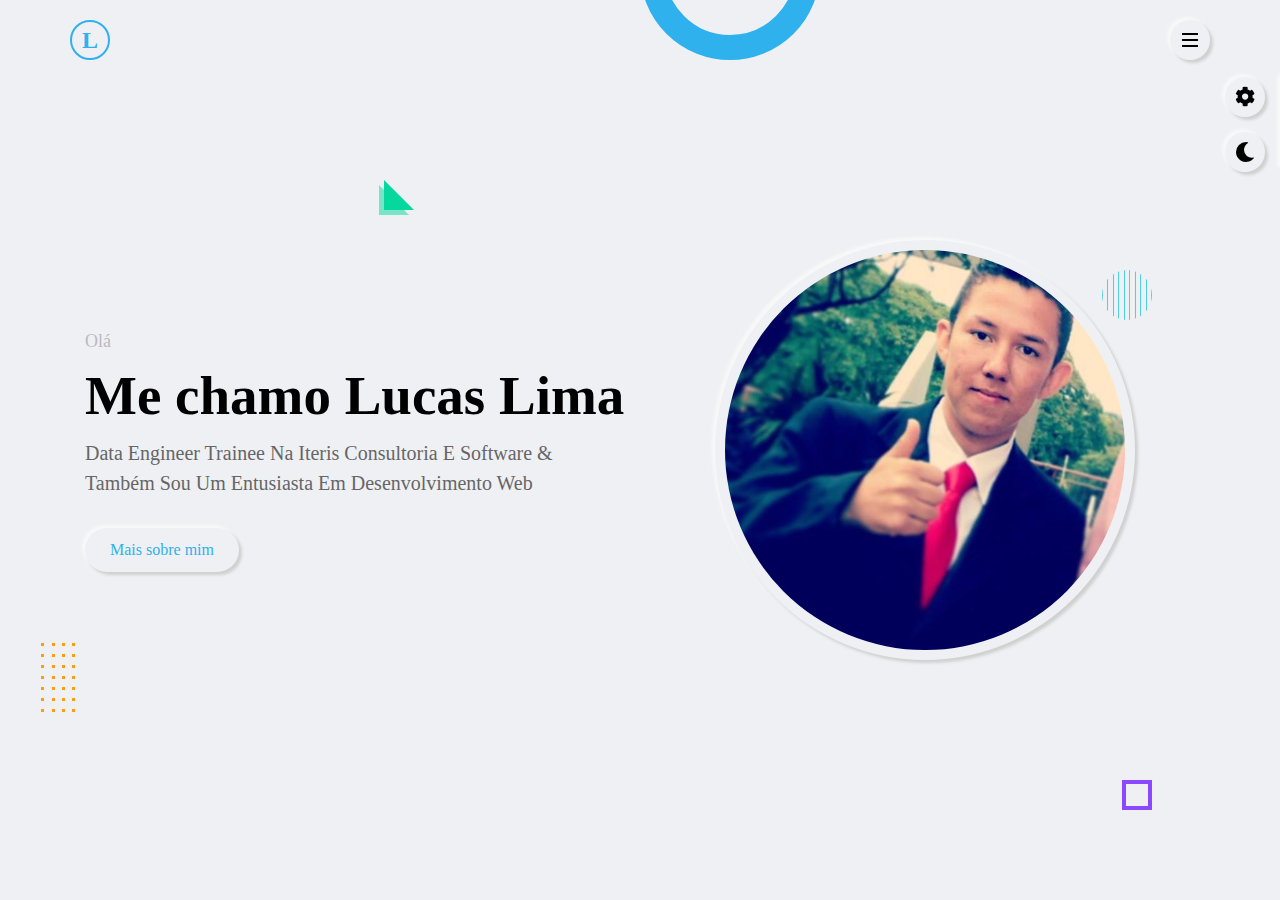
<file: index.html>
<!DOCTYPE html>
<html lang="PT-BR">

<head>
  <meta charset="UTF-8">
  <title>Portfolio - Lucas Lima</title>
  <meta name="viewport" content="width=device-width,initial-scale=1.0">
  <!-- icon page -->
  <link rel="shortcut icon" href="img/favicon.ico" type="image/x-icon">
  <!-- font awesome -->
  <link rel="stylesheet" type="text/css" href="css/font-awesome.css">
  <!-- main css -->
  <link rel="stylesheet" type="text/css" href="css/style.css">
  <!-- responsive css -->
  <link rel="stylesheet" type="text/css" href="css/responsive.css">
  <!-- default color skin -->
  <link rel="stylesheet" type="text/css" href="css/skins/color-1.css">
  <link rel="stylesheet" type="text/css" href="css/style-switcher.css">
  <!-- style switcher - for demo purposes only -->
  <link rel="stylesheet" type="text/css" class="alternate-style" title="color-1" href="css/skins/color-1.css">
  <link rel="stylesheet" type="text/css" class="alternate-style" title="color-2" href="css/skins/color-2.css" disabled>
  <link rel="stylesheet" type="text/css" class="alternate-style" title="color-3" href="css/skins/color-3.css" disabled>
  <link rel="stylesheet" type="text/css" class="alternate-style" title="color-4" href="css/skins/color-4.css" disabled>
  <link rel="stylesheet" type="text/css" class="alternate-style" title="color-5" href="css/skins/color-5.css" disabled>
</head>

<body>

  <!-- preloader start -->
  <div class="preloader">
    <div class="box">
      <div></div>
      <div></div>
      <div></div>
    </div>
  </div>
  <!-- preloader end -->

  <!-- header start -->
  <header class="header">
    <div class="container">
      <div class="row justify-content-between">
        <div class="logo">
          <a href="index.html">L</a>
        </div>
        <div class="hamburger-btn outer-shadow hover-in-shadow">
          <span></span>
        </div>
      </div>
    </div>
  </header>
  <!-- header end -->

  <!-- navigation menu start -->
  <nav class="nav-menu">
    <div class="close-nav-menu outer-shadow hover-in-shadow">&times;</div>
    <div class="nav-menu-inner">
      <ul>
        <li><a href="#home" class="link-item inner-shadow active">Home</a></li>
        <li><a href="#about" class="link-item outer-shadow hover-in-shadow">Sobre</a></li>
        <li><a href="#highlights" class="link-item outer-shadow hover-in-shadow">Destaques</a></li>
        <li><a href="#portfolio" class="link-item outer-shadow hover-in-shadow">Portfólio</a></li>
        <li><a href="#testimonial" class="link-item outer-shadow hover-in-shadow">Depoimento</a></li>
        <li><a href="#contact" class="link-item outer-shadow hover-in-shadow">Contato</a></li>
      </ul>
    </div>

    <!-- copyright text -->
    <p class="copyright-text">&copy; 2021 The Lucas Lima</p>
  </nav>

  <div class="fade-out-effect"></div>
  <!-- navigation menu end -->

  <!-- home section start -->
  <section class="home-section section active" id="home">
    <!-- effect wrap start -->
    <div class="effect-wrap">
      <div class="effect effect-1"></div>
      <div class="effect effect-2">
        <div></div>
        <div></div>
        <div></div>
        <div></div>
        <div></div>
        <div></div>
        <div></div>
        <div></div>
        <div></div>
        <div></div>
        <div></div>
        <div></div>
        <div></div>
        <div></div>
        <div></div>
        <div></div>
        <div></div>
        <div></div>
        <div></div>
        <div></div>
        <div></div>
        <div></div>
        <div></div>
        <div></div>
        <div></div>
        <div></div>
        <div></div>
        <div></div>
      </div>
      <div class="effect effect-3"></div>
      <div class="effect effect-4"></div>
      <div class="effect effect-5">
        <div></div>
        <div></div>
        <div></div>
        <div></div>
        <div></div>
        <div></div>
        <div></div>
        <div></div>
        <div></div>
        <div></div>
      </div>
    </div>
    <!-- effect wrap end -->
    <div class="container">
      <div class="row full-screen align-items-center">
        <div class="home-text">
          <p>Olá</p>
          <h2>Me chamo Lucas Lima</h2>
          <h1>Data Engineer Trainee na Iteris Consultoria e Software & também sou um Entusiasta em Desenvolvimento Web</h1>
          <a href="#about" class="link-item btn-1 outer-shadow hover-in-shadow">Mais sobre mim</a>
        </div>
        <div class="home-img">
          <div class="img-box">
            <!-- <img src="img/profile-pic.png" class="outer-shadow" alt="profile-pic"> -->
            <img src="img/profile-lucas3.png" class="outer-shadow" alt="profile-pic">
          </div>
        </div>
      </div>
    </div>
  </section>
  <!-- home section end -->

  <!-- about section start -->
  <section class="about-section section" id="about">
    <div class="container">
      <div class="row">
        <div class="section-title">
          <!-- <h2 data-heading="main info">Sobre mim</h2> -->
          <h2 data-heading="Informações">Sobre mim</h2>
        </div>
      </div>
      <div class="row">
        <div class="about-img">
          <div class="img-box inner-shadow">
            <!-- <img src="img/profile-pic.png" class="outer-shadow" alt="profile-pic"> -->
            <img src="img/profile-lucas2.png" class="outer-shadow" alt="profile-pic">
          </div>

          <!-- social links start -->
          <div class="social-links">
            <a href="https://github.com/lucasllimati" target="_blank" class="outer-shadow hover-in-shadow"><i
                class="fab fa-github"></i></i></a>
            <a href="https://www.linkedin.com/in/lucasllimati/" target="_blank" class="outer-shadow hover-in-shadow"><i
                class="fab fa-linkedin-in"></i></a>
            <a href="https://www.instagram.com/olukaslima_" target="_blank" class="outer-shadow hover-in-shadow"><i
                class="fab fa-instagram"></i></a>
            <a href="https://linktr.ee/lucasllimati" target="_blank" class="outer-shadow hover-in-shadow"><i
                class="fas fa-link"></i></i></a>
          </div>
          <!-- social links end -->

        </div>
        <div class="about-info">
          <p><span>Olá! Me chamo Lucas Lima. Atualmente trabalho como Data Engineer Trainee na Iteris Consultoria e
              Software.</span></p>
          <p>Sou formado em Sistemas de Informação pela <span>Pontifícia Universidade Católica de Minas Gerais (PUC
              Minas), Brasil.</span> Mas tenho experiência como Analista de Dados Jr. na EBEC-SA e também suporte de TI
            e Business Intelligence (BI) na Fiat Chrysler Automobiles (FCA).</p>
          <p>Possuo as seguintes certificações: Scrum, Kanban e Remote Work And Virtual Collaboration. Além disso, estou
            em busca da certificação <span>DA-100 Analyzing Data with Microsoft Power BI</span>.</p>
          <p>Sou um entusiasta da área de ciência de dados, tecnologias web e novas tecnologias.</p>
          <p>Atualmente estou aprimorando meus conhecimentos em: Power BI, DAX, SQL, UX Design, HTML, CSS, JavaScript, SSIS, SSAS.
          </p>
          <a href="https://glory-jay-53e.notion.site/Lucas-Louren-o-de-Lima-9b861c29195143f0a522968c03baddc0"
            target="_blank" class="link-item btn-1 outer-shadow hover-in-shadow">Currículo Notion</a>
          <a href="CURRÍCULO - LUCAS LIMA.pdf" target="_blank" class="btn-1 outer-shadow hover-in-shadow">Download
            CV</a>
          <a href="#contact" class="link-item btn-1 outer-shadow hover-in-shadow">Contrate me</a>
        </div>
      </div>
      <!-- about tabs start -->
      <div class="row">
        <div class="about-tabs">
          <span class="tab-item outer-shadow active" data-target=".skills">Skills</span>
          <span class="tab-item" data-target=".experience">Experiência</span>
          <span class="tab-item" data-target=".education">Educação</span>
        </div>
      </div>
      <!-- about tabs end -->

      <!-- skills start -->
      <div class="row">
        <div class="skills tab-content active">
          <div class="row">
            <!-- skill item start -->
            <div class="skill-item">
              <p>power bi</p>
              <div class="progress inner-shadow">
                <div class="progress-bar" style="width: calc(90% - 14px);">
                  <span>85%</span>
                </div>
              </div>
            </div>

            <div class="skill-item">
              <p>excel</p>
              <div class="progress inner-shadow">
                <div class="progress-bar" style="width: calc(90% - 14px);">
                  <span>85%</span>
                </div>
              </div>
            </div>

            <div class="skill-item">
              <p>html 5</p>
              <div class="progress inner-shadow">
                <div class="progress-bar" style="width: calc(80% - 14px);">
                  <span>80%</span>
                </div>
              </div>
            </div>

            <div class="skill-item">
              <p>python</p>
              <div class="progress inner-shadow">
                <div class="progress-bar" style="width: calc(75% - 14px);">
                  <span>70%</span>
                </div>
              </div>
            </div>

            <div class="skill-item">
              <p>dax</p>
              <div class="progress inner-shadow">
                <div class="progress-bar" style="width: calc(70% - 14px);">
                  <span>70%</span>
                </div>
              </div>
            </div>

            <div class="skill-item">
              <p>sql</p>
              <div class="progress inner-shadow">
                <div class="progress-bar" style="width: calc(70% - 14px);">
                  <span>50%</span>
                </div>
              </div>
            </div>

            <div class="skill-item">
              <p>css 3</p>
              <div class="progress inner-shadow">
                <div class="progress-bar" style="width: calc(70% - 14px);">
                  <span>50%</span>
                </div>
              </div>
            </div>

            <div class="skill-item">
              <p>javascript</p>
              <div class="progress inner-shadow">
                <div class="progress-bar" style="width: calc(50% - 14px);">
                  <span>45%</span>
                </div>
              </div>
            </div>
            <!-- skill item end -->
          </div>
        </div>
      </div>
      <!-- skills end -->

      <!-- experience start -->
      <div class="row">
        <div class="experience tab-content">
          <div class="row">
            <div class="row">
              <div class="timeline">
                <div class="row">
                  <!-- timeline item start -->
                  <div class="timeline-item">
                    <div class="timeline-item-inner outer-shadow">
                      <i class="fas fa-briefcase icon"></i>
                      <span>Outubro 2021 - Atualmente</span>
                      <h3>Software Engineer</h3>
                      <h4>Iteris - São Paulo/SP</h4>
                      <p>Setor: Analytics</p>
                      <p></p>
                    </div>
                  </div>

                  <div class="timeline-item">
                    <div class="timeline-item-inner outer-shadow">
                      <i class="fas fa-briefcase icon"></i>
                      <span>Agosto 2021 - Outubro 2021</span>
                      <h3>Analista de Dados Jr.</h3>
                      <h4>EBEC SA - Belo Horizonte/MG</h4>
                      <p>Setor: TI</p>
                      <p>Auxiliar na implementação e suporte do ERP TOTVs; Auxiliar na implementação do LGPD; Auxiliar
                        na gestão dos contratos dos fornecedores; Análise e desenvolvimento de relatórios de BI;
                        Desenvolvimento de controle e indicadores para demais setores; Auxiliar e dar suporte aos
                        usuários. Auxiliar na pesquisa e implantação de melhorias de novas tecnologias do mercado,
                        identificando pontos de intervenção/melhorias para o alcance dos resultados.</p>
                    </div>
                  </div>

                  <div class="timeline-item">
                    <div class="timeline-item-inner outer-shadow">
                      <i class="fas fa-briefcase icon"></i>
                      <span>Agosto 2020 - Agosto 2021</span>
                      <h3>Analista de Dados Jr.</h3>
                      <h4>EBEC SA - Belo Horizonte/MG</h4>
                      <p>Setor: Planejamento e Controle</p>
                      <p>Auxiliar na atualização do banco de dados e indicadores; Análise e desenvolvimento de
                        relatórios de BI; Auxiliar os controles e alimentação em Excel e diversos sistemas; Auxiliar na
                        análise de custos e faturamento; Auxiliar na pesquisa e implantação de melhorias de novas
                        tecnologias do mercado, identificando pontos de intervenção/melhorias para o alcance dos
                        resultados; Auxiliar na gestão dos contratos dos clientes; Auxiliar na gestão de custos;
                        Auxiliar na gestão da frota e seguro dos veículos; Auxiliar na venda de veículos;
                        Desenvolvimento de controle e indicadores para demais setores.</p>
                    </div>
                  </div>

                  <div class="timeline-item">
                    <div class="timeline-item-inner outer-shadow">
                      <i class="fas fa-briefcase icon"></i>
                      <span>Janeiro 2020 - Agosto 2020</span>
                      <h3>Assistente Administrativo</h3>
                      <h4>EBEC SA - Belo Horizonte/MG</h4>
                      <p>Setor: Planejamento estratégico / Seguro de veículos / Faturamento</p>
                      <p>Auxiliar na atualização do banco de dados e indicadores; Análise e desenvolvimento de
                        relatórios de BI; Auxiliar os controles e alimentação em Excel e diversos sistemas; Auxiliar na
                        gestão dos contrato dos clientes da empresa; Auxiliar na gestão da frota e seguro dos veículos
                        da empresa.</p>
                    </div>
                  </div>

                  <div class="timeline-item">
                    <div class="timeline-item-inner outer-shadow">
                      <i class="fas fa-briefcase icon"></i>
                      <span>Agosto 2019 - Janeiro 2020</span>
                      <h3>Estágio de Business Intelligence (BI)</h3>
                      <h4>EBEC SA - Belo Horizonte/MG</h4>
                      <p>Setor: Faturamento</p>
                      <p>Auxiliar na atualização do banco de dados e indicadores.</p>
                    </div>
                  </div>

                  <div class="timeline-item">
                    <div class="timeline-item-inner outer-shadow">
                      <i class="fas fa-briefcase icon"></i>
                      <span>Agosto 2017 - Julho 2019</span>
                      <h3>Estagiário de suporte de informática</h3>
                      <h4>FCA Fiat Chrysler Automobiles - Betim/MG</h4>
                      <p>Setor: Instalações e Engenharia de Processos Transmissões</p>
                      <p>Suporte e treinamento dos sistemas To do List e CRM – sistema de refugo; Auxiliar na rotina do
                        setor de instalação, planejamento, engenharia de custo e engenharia de processos. Aplicação de
                        Metodologias orientadas pelo WCM - World Class Manufacturing; Utilização do SAP para fazer
                        pesquisas, reserva e cadastro de materiais; Análise e desenvolvimento de relatórios em BI;
                        Suporte aos usuário com demandas de informática.</p>
                    </div>
                  </div>

                  <div class="timeline-item">
                    <div class="timeline-item-inner outer-shadow">
                      <i class="fas fa-briefcase icon"></i>
                      <span>Dezembro 2014 - Janeiro 2016</span>
                      <h3>Jovem Aprendiz - Auxiliar Administrativo</h3>
                      <h4>FCA Fiat Chrysler Automobiles - Betim/MG</h4>
                      <p>Setor: Engenharia de Processos Transmissões</p>
                      <p>Organização e gestão a sala (suprimentos administrativos e distribuição de
                        revistas/panfletos/cartilha colegas de escritório e produção). Recolher assinaturas e também
                        entrega de documentos. Análise de relatórios diários/mensais da produção ligado a redução de
                        custo(Pilar da metodologia WCM). Verificação de notas fiscais de serviços prestado ao setor de
                        transmissões.</p>
                    </div>
                  </div>
                  <!-- timeline item end -->
                </div>
              </div>
            </div>
          </div>
        </div>
      </div>
      <!-- experience end -->

      <div class="row">
        <div class="education tab-content">
          <div class="row">
            <div class="row">
              <div class="timeline">
                <div class="row">
                  <!-- timeline item start -->
                  <div class="timeline-item">
                    <div class="timeline-item-inner outer-shadow">
                      <i class="fas fa-graduation-cap icon"></i>
                      <span>Maio 2021 - Agosto 2021</span>
                      <h3>Bootcamp de Data Science Aplicada</h3>
                      <h4>Alura</h4>
                      <p>05 módulos incríveis, com projetos reais, para você desenvolver, praticar e criar seu
                        portfólio. Módulo 01: Python e pandas para análise de dados reais. Módulo 02: Visualização de
                        dados com Seaborn e Matplotlib. Módulo 03: Análise de séries temporais. Módulo 04: Tratamento,
                        análise e Machine Learning aplicado. Módulo 05: Modelos, métricas e validações em Machine
                        Learning. Módulo extra: Um módulo que está sendo desenvolvido exclusivamente para essa edição do
                        bootcamp.</p>
                    </div>
                  </div>

                  <div class="timeline-item">
                    <div class="timeline-item-inner outer-shadow">
                      <i class="fas fa-graduation-cap icon"></i>
                      <span>Novembro 2020 - Fevereiro 2021</span>
                      <h3>Bootcamp - Desenvolvedor Python</h3>
                      <h4>Instituto de Gestão e Tecnologia da Informação (IGTI)</h4>
                      <p>Introdução ao Python, tipos de dados em Python, bibliotecas e operações básicas em Pyhon,
                        Introdução à análise de dados, Pandas e Numpy para a análise de dados e introdução ao
                        Scikit-learn, Introdução ao Django 3 , introdução ao Flask e desenvolvimento de aplicações Web
                        com Python, Algoritmos e frameworks de machine learning utilizando o Python, Conclusão da
                        aplicação final.</p>
                    </div>
                  </div>

                  <div class="timeline-item">
                    <div class="timeline-item-inner outer-shadow">
                      <i class="fas fa-graduation-cap icon"></i>
                      <span>Julho 2020 - Setembro 2020</span>
                      <h3>Bootcamp - Ciência de dados - Top performace</h3>
                      <h4>Instituto de Gestão e Tecnologia da Informação (IGTI)</h4>
                      <p>Aplicar o pipeline da Ciência de Dados para obter Insights sobre uma porção do banco de dados,
                        Aplicar um crawler ou utilizar uma API para coleta de dados históricos ou em streaming, Aplicar
                        no sistema de análise de dados o processamento utilizando o ecossistema Hadoop, Aplicar
                        algoritmos de Machine Learning para realizar a classificação, clusterização e regressão na base
                        de dados, Conclusão da aplicação final.</p>
                    </div>
                  </div>

                  <div class="timeline-item">
                    <div class="timeline-item-inner outer-shadow">
                      <i class="fas fa-graduation-cap icon"></i>
                      <span>Agosto 2015 - Julho 2021</span>
                      <h3>Bacharelado - Sistemas de Informação</h3>
                      <h4>Pontifícia Universidade Católica de Minas Gerais (PUC-MG)</h4>
                      <p>O bacharel em Sistemas de Informação está capacitado para atuar no mercado em todas as fases de
                        desenvolvimento de sistemas e como gestor dos recursos computacionais. São exemplos de cargos
                        exercidos: analista de sistemas, gerente de projetos de sistemas de informação, analista de
                        suporte, gerente de tecnologia da informação, administrador de banco de dados, administrador de
                        redes, analista de segurança, arquiteto de software, engenheiro de software. Pode atuar ainda em
                        pesquisas na área da Computação, tais como: banco de dados e business intelligence, engenharia
                        de software, computação móvel e distribuída, gestão de conteúdos, informática na educação,
                        inteligência artificial, jogos digitais, sistemas de informação geográficos, software livre,
                        usabilidade e acessibilidade de softwares, gestão de tecnologia da informação e inovação em TI.
                      </p>
                    </div>
                  </div>

                  <div class="timeline-item">
                    <div class="timeline-item-inner outer-shadow">
                      <i class="fas fa-graduation-cap icon"></i>
                      <span>Janeiro 2020 - Fevereiro 2021</span>
                      <h3>Microsoft Power BI para Data Science (DSA)</h3>
                      <h4>Data Science Academy</h4>
                      <p>PBI Desktop, BI e Web scraping, Limpeza, transformação, séries temporais, agregação e filtros,
                        Modelagem, relacionamento e DAX, Visualização de dados e dashboards interativos, PBI e banco de
                        dados oracle, BI online e BI mobile, Machine learning, Linguagem R, Estatistica para data
                        science I e II, BI and Facebook analytics, BI and Google analytics, BI and Apache Spark,
                        Introdução a Deep Learning com Microsoft Congnitive Toolkit.</p>
                    </div>
                  </div>
                  <!-- timeline item end -->
                </div>
              </div>
            </div>
          </div>
        </div>
      </div>
      <!-- education start -->
      <div class="row">

      </div>
      <!-- education end -->
    </div>
  </section>
  <!-- about section end -->

  <!-- service section start -->
  <section class="service-section section" id="highlights">
    <div class="container">
      <div class="row">
        <div class="section-title">
          <h2 data-heading="Destaques">Um pouco do que sei</h2>
        </div>
      </div>
      <div class="row">
        <!-- service item start -->
        <div class="service-item">
          <div class="service-item-inner outer-shadow">
            <div class="icon inner-shadow">
              <!-- <i class="fas fa-mobile-alt"></i> -->
              <i class="fas fa-chart-pie"></i>
            </div>
            <h3>Desenvolvimento de relatórios Power BI</h3>
            <p>Utilizo a ferramenta Power BI a quase 3 anos. Já desenvolvi projetos da faculdade à indicadores
              operacionais e gerenciais.</p>
          </div>
        </div>

        <div class="service-item">
          <div class="service-item-inner outer-shadow">
            <div class="icon inner-shadow">
              <i class="fas fa-book-open"></i>
            </div>
            <h3>aprendizado contínuo</h3>
            <p>Sou uma pessoa aberto a aprender, gosto de ter novos conhecimento e novas experiência.
              <span>#NeverStopLearning</span>
            </p>
          </div>
        </div>

        <div class="service-item">
          <div class="service-item-inner outer-shadow">
            <div class="icon inner-shadow">
              <i class="fas fa-code"></i>
            </div>
            <h3>Desenvolvimento</h3>
            <p>Já tive e tenho contato com as linguagens: C#, Python, HTML, CSS, JavaScript e um pouco de ADVPL.</p>
          </div>
        </div>

        <div class="service-item">
          <div class="service-item-inner outer-shadow">
            <div class="icon inner-shadow">
              <i class="fas fa-laptop-code"></i>
            </div>
            <h3>Suporte de sistemas</h3>
            <p>Já atuei como suporte do sistema To Do List, ao qual era utilizado na FCA para gestão de demandas.
              (Semelhante a um sistema de chamados).</p>
          </div>
        </div>

        <div class="service-item">
          <div class="service-item-inner outer-shadow">
            <div class="icon inner-shadow">
              <i class="fas fa-palette"></i>
            </div>
            <h3>UX Design</h3>
            <p>Estou iniciando o aprendizado em design. Desejo melhorar no desenvolvimento dos relatórios e websites,
              para a melhor experiência do usuário</p>
          </div>
        </div>

        <div class="service-item">
          <div class="service-item-inner outer-shadow">
            <div class="icon inner-shadow">
              <i class="fas fa-map"></i>
            </div>
            <h3>Próximos passos</h3>
            <p>Aprimorar meus conhecimentos em Power BI, ETL, DAX, M. Além disso, ser aprovado com a certificação
              DA-100.</p>
          </div>
        </div>

        <!-- service item end -->
      </div>
    </div>
  </section>
  <!-- service section end -->

  <!-- portfolio section start -->
  <section class="portfolio-section section" id="portfolio">
    <div class="container">
      <div class="row">
        <div class="section-title">
          <!-- <h2 data-heading="portfólio">Trabalhos recentes (Em desenvolvimento)</h2> -->
          <h2 data-heading="portfólio">(Em desenvolvimento) - Trabalhos fictícios</h2>
        </div>
      </div>
      <!-- portfolio filter start -->
      <div class="row">
        <div class="portfolio-filter">
          <span class="filter-item outer-shadow active" data-target="all">all</span>
          <span class="filter-item" data-target="web-application">web application</span>
          <span class="filter-item" data-target="photoshop">photoshop</span>
          <span class="filter-item" data-target="mobile-app">mobile app</span>
          <span class="filter-item" data-target="e-commerce">e comerce</span>
        </div>
      </div>
      <!-- portfolio filter end -->

      <!-- porfolio items start -->
      <div class="row portfolio-items">
        <!-- porfolio items start -->
        <div class="portfolio-item" data-category="web-application">
          <div class="portfolio-item-inner outer-shadow">
            <div class="portfolio-item-img">
              <img src="img/portfolio/thumb/project-1.png" alt="portfolio" data-screenshots="
                img/portfolio/large/project-1/1.png,
                img/portfolio/large/project-1/2.png,
                img/portfolio/large/project-1/3.png,
                img/portfolio/large/project-1/4.png,
                img/portfolio/large/project-1/5.png,
                img/portfolio/large/project-1/6.png">
              <!-- view project btn -->
              <span class="view-project">view project</span>
            </div>
            <p class="portfolio-item-title">Project Brief</p>
            <!-- portfolio item details start -->
            <div class="portfolio-item-details">
              <div class="row">
                <div class="description">
                  <h3>Project Brief:</h3>
                  <p>Lorem ipsum dolor sit amet consectetur adipisicing elit. Veritatis nihil voluptate quia eaque
                    accusamus illum culpa reiciendis dolorem quas a repudiandae saepe qui ipsum deleniti eveniet, maxime
                    beatae natus unde?</p>
                </div>
                <div class="info">
                  <h3>Project info</h3>
                  <ul>
                    <li>Data - <span>2020</span></li>
                    <li>Cliente - <span>Lucas Lima</span></li>
                    <li>Ferramentas - <span>HTML</span></li>
                    <li>Web - <span><a href="#">www.powerbi.com.br</a></span></li>
                  </ul>
                </div>
              </div>
            </div>
            <!-- portfolio item details end -->
          </div>
        </div>
        <!-- porfolio items end -->

        <!-- porfolio items start -->
        <div class="portfolio-item" data-category="web-application">
          <div class="portfolio-item-inner outer-shadow">
            <div class="portfolio-item-img">
              <img src="img/portfolio/thumb/project-2.png" alt="portfolio" data-screenshots="
              img/portfolio/large/project-2/1.png,
              img/portfolio/large/project-2/2.png">
              <!-- view project btn -->
              <span class="view-project">view project</span>
            </div>
            <p class="portfolio-item-title">Wedding couple</p>
            <!-- portfolio item details start -->
            <div class="portfolio-item-details">
              <div class="row">
                <div class="description">
                  <h3>Wedding couple:</h3>
                  <p>Lorem ipsum dolor sit amet consectetur adipisicing elit. Veritatis nihil voluptate quia eaque
                    accusamus illum culpa reiciendis dolorem quas a repudiandae saepe qui ipsum deleniti eveniet, maxime
                    beatae natus unde?</p>
                </div>
                <div class="info">
                  <h3>Project info</h3>
                  <ul>
                    <li>Data - <span>2021</span></li>
                    <li>Cliente - <span>Lucas Lima</span></li>
                    <li>Ferramentas - <span>SQL</span></li>
                    <li>Web - span><a href="#">www.powerbi.com.br</a></span></li>
                  </ul>
                </div>
              </div>
            </div>
            <!-- portfolio item details end -->
          </div>
        </div>
        <!-- porfolio items end -->

        <!-- porfolio items start -->
        <div class="portfolio-item" data-category="e-commerce">
          <div class="portfolio-item-inner outer-shadow">
            <div class="portfolio-item-img">
              <img src="img/portfolio/thumb/project-3.png" alt="portfolio" data-screenshots="
              img/portfolio/large/project-3/1.png,
              img/portfolio/large/project-3/2.png,
              img/portfolio/large/project-3/3.png,
              img/portfolio/large/project-3/4.png,
              img/portfolio/large/project-3/5.png">
              <!-- view project btn -->
              <span class="view-project">view project</span>
            </div>
            <p class="portfolio-item-title">Product landing page</p>
            <!-- portfolio item details start -->
            <div class="portfolio-item-details">
              <div class="row">
                <div class="description">
                  <h3>Product landing page:</h3>
                  <p>Lorem ipsum dolor sit amet consectetur adipisicing elit. Veritatis nihil voluptate quia eaque
                    accusamus illum culpa reiciendis dolorem quas a repudiandae saepe qui ipsum deleniti eveniet, maxime
                    beatae natus unde?</p>
                </div>
                <div class="info">
                  <h3>Project info</h3>
                  <ul>
                    <li>Data - <span>2019</span></li>
                    <li>Cliente - <span>Lucas Lima</span></li>
                    <li>Ferramentas - <span>Excel</span></li>
                    <li>Web - <span><a href="#">www.powerbi.com.br</a></span></li>
                  </ul>
                </div>
              </div>
            </div>
            <!-- portfolio item details end -->
          </div>
        </div>
        <!-- porfolio items end -->

        <!-- porfolio items start -->
        <div class="portfolio-item" data-category="web-application">
          <div class="portfolio-item-inner outer-shadow">
            <div class="portfolio-item-img">
              <img src="img/portfolio/thumb/project-4.png" alt="portfolio" data-screenshots="
              img/portfolio/large/project-4/1.png">
              <!-- view project btn -->
              <span class="view-project">view project</span>
            </div>
            <p class="portfolio-item-title">Personal portfolio</p>
            <!-- portfolio item details start -->
            <div class="portfolio-item-details">
              <div class="row">
                <div class="description">
                  <h3>Personal portfolio:</h3>
                  <p>Lorem ipsum dolor sit amet consectetur adipisicing elit. Veritatis nihil voluptate quia eaque
                    accusamus illum culpa reiciendis dolorem quas a repudiandae saepe qui ipsum deleniti eveniet, maxime
                    beatae natus unde?</p>
                </div>
                <div class="info">
                  <h3>Project info</h3>
                  <ul>
                    <li>Data - <span>2018</span></li>
                    <li>Cliente - <span>Lucas Lima</span></li>
                    <li>Ferramentas - <span>HTML, CSS, Javascript</span></li>
                    <li>Web - <span><a href="#">www.powerbi.com.br</a></span></li>
                  </ul>
                </div>
              </div>
            </div>
            <!-- portfolio item details end -->
          </div>
        </div>
        <!-- porfolio items end -->

        <!-- porfolio items start -->
        <div class="portfolio-item" data-category="web-application">
          <div class="portfolio-item-inner outer-shadow">
            <div class="portfolio-item-img">
              <img src="img/portfolio/thumb/project-5.png" alt="portfolio" data-screenshots="
              img/portfolio/large/project-5/1.png">
              <!-- view project btn -->
              <span class="view-project">view project</span>
            </div>
            <p class="portfolio-item-title">Fitness & Gym</p>
            <!-- portfolio item details start -->
            <div class="portfolio-item-details">
              <div class="row">
                <div class="description">
                  <h3>Fitness & Gym:</h3>
                  <p>Lorem ipsum dolor sit amet consectetur adipisicing elit. Veritatis nihil voluptate quia eaque
                    accusamus illum culpa reiciendis dolorem quas a repudiandae saepe qui ipsum deleniti eveniet, maxime
                    beatae natus unde?</p>
                </div>
                <div class="info">
                  <h3>Project info</h3>
                  <ul>
                    <li>Data - <span>2017</span></li>
                    <li>Cliente - <span>Lucas Lima</span></li>
                    <li>Ferramentas - <span>Power BI</span></li>
                    <li>Web - <span><a href="#">www.powerbi.com.br</a></span></li>
                  </ul>
                </div>
              </div>
            </div>
            <!-- portfolio item details end -->
          </div>
        </div>
        <!-- porfolio items end -->

        <!-- porfolio items start -->
        <div class="portfolio-item" data-category="web-application">
          <div class="portfolio-item-inner outer-shadow">
            <div class="portfolio-item-img">
              <img src="img/portfolio/thumb/project-6.png" alt="portfolio" data-screenshots="
              img/portfolio/large/project-6/1.png,
              img/portfolio/large/project-6/2.png,
              img/portfolio/large/project-6/3.png">
              <!-- view project btn -->
              <span class="view-project">view project</span>
            </div>
            <p class="portfolio-item-title">Quiz Application</p>
            <!-- portfolio item details start -->
            <div class="portfolio-item-details">
              <div class="row">
                <div class="description">
                  <h3>Quiz Application:</h3>
                  <p>Lorem ipsum dolor sit amet consectetur adipisicing elit. Veritatis nihil voluptate quia eaque
                    accusamus illum culpa reiciendis dolorem quas a repudiandae saepe qui ipsum deleniti eveniet, maxime
                    beatae natus unde?</p>
                </div>
                <div class="info">
                  <h3>Project info</h3>
                  <ul>
                    <li>Data - <span>2016</span></li>
                    <li>Cliente - <span>Lucas Lima</span></li>
                    <li>Ferramentas - <span>Bootstrap</span></li>
                    <li>Web - <span><a href="#">www.powerbi.com.br</a></span></li>
                  </ul>
                </div>
              </div>
            </div>
            <!-- portfolio item details end -->
          </div>
        </div>
        <!-- porfolio items end -->

        <!-- porfolio items start -->
        <div class="portfolio-item" data-category="mobile-app">
          <div class="portfolio-item-inner outer-shadow">
            <div class="portfolio-item-img">
              <img src="img/portfolio/thumb/project-7.png" alt="portfolio" data-screenshots="
                      img/portfolio/large/project-7/1.png,
                      img/portfolio/large/project-7/2.png">
              <!-- view project btn -->
              <span class="view-project">view project</span>
            </div>
            <p class="portfolio-item-title">Product landing page</p>
            <!-- portfolio item details start -->
            <div class="portfolio-item-details">
              <div class="row">
                <div class="description">
                  <h3>Product landing page:</h3>
                  <p>Lorem ipsum dolor sit amet consectetur adipisicing elit. Veritatis nihil voluptate quia eaque
                    accusamus illum culpa reiciendis dolorem quas a repudiandae saepe qui ipsum deleniti eveniet, maxime
                    beatae natus unde?</p>
                </div>
                <div class="info">
                  <h3>Project info</h3>
                  <ul>
                    <li>Data - <span>2015</span></li>
                    <li>Cliente - <span>Lucas Lima</span></li>
                    <li>Ferramentas - <span>outlook</span></li>
                    <li>Web - <span><a href="#">www.powerbi.com.br</a></span></li>
                  </ul>
                </div>
              </div>
            </div>
            <!-- portfolio item details end -->
          </div>
        </div>
        <!-- porfolio items end -->

        <!-- porfolio items start -->
        <div class="portfolio-item" data-category="photoshop">
          <div class="portfolio-item-inner outer-shadow">
            <div class="portfolio-item-img">
              <img src="img/portfolio/thumb/project-8.png" alt="portfolio" data-screenshots="
              img/portfolio/large/project-8/1.png,
              img/portfolio/large/project-8/2.png">
              <!-- view project btn -->
              <span class="view-project">view project</span>
            </div>
            <p class="portfolio-item-title">personal portfolio</p>
            <!-- portfolio item details start -->
            <div class="portfolio-item-details">
              <div class="row">
                <div class="description">
                  <h3>personal portfolio:</h3>
                  <p>Lorem ipsum dolor sit amet consectetur adipisicing elit. Veritatis nihil voluptate quia eaque
                    accusamus illum culpa reiciendis dolorem quas a repudiandae saepe qui ipsum deleniti eveniet, maxime
                    beatae natus unde?</p>
                </div>
                <div class="info">
                  <h3>Project info</h3>
                  <ul>
                    <li>Data - <span>2016</span></li>
                    <li>Cliente - <span>Lucas Lima</span></li>
                    <li>Ferramentas - <span>Photoshop</span></li>
                    <li>Web - <span><a href="#">www.powerbi.com.br</a></span></li>
                  </ul>
                </div>
              </div>
            </div>
            <!-- portfolio item details end -->
          </div>
        </div>
        <!-- porfolio items end -->

      </div>
      <!-- porfolio items end -->
    </div>
  </section>
  <!-- portfolio section end -->

  <!-- testemonial section start -->
  <section class="testimonial-section section" id="testimonial">
    <div class="container">
      <div class="row">
        <div class="section-title">
          <h2 data-heading="testemunho">Cliente</h2>
        </div>
      </div>
      <div class="row">
        <div class="testi-box">
          <div class="testi-slider outer-shadow">
            <div class="testi-slider-container">

              <!-- testi item start -->
              <div class="testi-item active">
                <i class="fas fa-quote-left left"></i>
                <i class="fas fa-quote-right right"></i>
                <p>Tive o prazer de conhecer e trabalhar com o Lucas, um ótimo profissional e amigo. Neste curto período
                  de tempo que trabalhamos juntos tive a oportunidade de aprender muito com ele. Um profissional muito
                  competente, dedicado, proativo, que sempre realizava suas atividades com maestria.</p>
                <img src="img/testimonial/testemunho-8.jpg" alt="testimonial">
                <span>Alice Araújo</span>
              </div>
              <!-- testi item end -->

              <!-- testi item start -->
              <div class="testi-item active">
                <i class="fas fa-quote-left left"></i>
                <i class="fas fa-quote-right right"></i>
                <p>Lucas Lima #Reconhecimento Continue assim! #TrabalhoExcepcional Um Rapaz tão Jovem e com tantos
                  conhecimentos, sempre pude contar para resolver tudo sempre que precisávamos... Continue sendo esse
                  excelentíssimo profissional.</p>
                <img src="img/testimonial/testemunho-7.jpg" alt="testimonial">
                <span>Gleicy Pereira</span>
              </div>
              <!-- testi item end -->

              <!-- testi item start -->
              <div class="testi-item active">
                <i class="fas fa-quote-left left"></i>
                <i class="fas fa-quote-right right"></i>
                <p>Lucas, excelente profissional, competente, proativo, comprometido, busca sempre excelência em tudo
                  que faz. É estremamente dedicado, resiliente e não se deixa vencer pelas adversidades, trata a todos
                  com empatia e presteza além da capacidade em resolver problemas inesperados.</p>
                <img src="img/testimonial/testemunho-6.jpg" alt="testimonial">
                <span>Vadriana Dias Loiola</span>
              </div>
              <!-- testi item end -->

              <!-- testi item start -->
              <div class="testi-item active">
                <i class="fas fa-quote-left left"></i>
                <i class="fas fa-quote-right right"></i>
                <p>Um ótimo profissional, se mostra competente em tudo aquilo que faz; ademais, dispondo a aprender
                  novas funções mesmo que fossem desafiadoras naquele momento. O Lucas é uma pessoa muito tranquila e de
                  boa convivência, o que contribui para a saúde no ambiente laboral.</p>
                <img src="img/testimonial/1.png" alt="testimonial">
                <span>Chrytian David</span>
              </div>
              <!-- testi item end -->

              <!-- testi item start -->
              <div class="testi-item active">
                <i class="fas fa-quote-left left"></i>
                <i class="fas fa-quote-right right"></i>
                <p>Lucas é um excelente profissional, sempre mantendo sua gestão em níveis de alta qualidade, ótimo
                  relacionamento interpessoal, objetivo e destinado em seu ambiente de trabalho.</p>
                <img src="img/testimonial/testemunho-1.jpg" alt="testimonial">
                <span>Gabriel Melo</span>
              </div>
              <!-- testi item end -->

              <!-- testi item start -->
              <div class="testi-item">
                <i class="fas fa-quote-left left"></i>
                <i class="fas fa-quote-right right"></i>
                <p>Lucas é um profissional que eu posso falar que tive orgulho de poder ter trabalhado junto.
                  Extremamente dedicado, responsável, comprometido com o resultado. Grande apetite por aprendizado,
                  encara desafios de sorriso no rosto. Sucesso na sua carreira.</p>
                <img src="img/testimonial/testemunho-2.jpg" alt="testimonial">
                <span>Daniel Damasceno</span>
              </div>
              <!-- testi item end -->

              <!-- testi item start -->
              <div class="testi-item">
                <i class="fas fa-quote-left left"></i>
                <i class="fas fa-quote-right right"></i>
                <p>Ótimo profissional, proativo, prestativo e boa comunicação.</p>
                <img src="img/testimonial/testemunho-5.jpg" alt="testimonial">
                <span>Sirlon Antunes</span>
              </div>
              <!-- testi item end -->

              <!-- testi item start -->
              <div class="testi-item">
                <i class="fas fa-quote-left left"></i>
                <i class="fas fa-quote-right right"></i>
                <p>Lucas é um profissional com grande potencial. Demonstra competência e disposição em ajudar. E está
                  continuamente buscando a compreensão de novas ferramentas da sua área de atuação.</p>
                <img src="img/testimonial/testemunho-4.jpg" alt="testimonial">
                <span>Ana Paula Arauja</span>
              </div>
              <!-- testi item end -->

              <!-- testi item start -->
              <div class="testi-item">
                <i class="fas fa-quote-left left"></i>
                <i class="fas fa-quote-right right"></i>
                <p>O Lucas sempre foi muito comprometido com todas as tarefas e trabalhos da faculdade além de ser
                  extremamente inteligente, organizado, sério e generoso com todos os colegas estando sempre à
                  disposição para tirar quaisquer dúvidas</p>
                <img src="img/testimonial/testemunho-3.jpg" alt="testimonial">
                <span>João Victo Rocha</span>
              </div>
              <!-- testi item end -->

            </div>
          </div>
          <div class="testi-slider-nav">
            <span class="prev outer-shadow hover-in-shadow"><i class="fas fa-angle-left"></i></span>
            <span class="next outer-shadow hover-in-shadow"><i class="fas fa-angle-right"></i></span>
          </div>
        </div>
      </div>
    </div>
  </section>
  <!-- testemonial section end -->

  <!-- contact section start -->
  <section class="contact-section section" id="contact">
    <div class="container">
      <div class="row">
        <div class="section-title">
          <h2 data-heading="Contato">Entrar em contato</h2>
        </div>
      </div>
      <div class="row">
        <!-- contact item start -->
        <div class="contact-item">
          <div class="contact-item-inner outer-shadow">
            <i class="fas fa-phone"></i>
            <span>Telefone</span>
            <p>(31) 99475-0820</p>
          </div>
        </div>
        <!-- contact item end -->

        <!-- contact item start -->
        <div class="contact-item">
          <div class="contact-item-inner outer-shadow">
            <i class="fas fa-envelope"></i>
            <span>E-mail</span>
            <p>lucasllimati@gmail.com</p>
          </div>
        </div>
        <!-- contact item end -->

        <!-- contact item start -->
        <div class="contact-item">
          <div class="contact-item-inner outer-shadow">
            <i class="fas fa-map-marker-alt"></i>
            <span>Endereço</span>
            <p>Betim/MG</p>
          </div>
        </div>
        <!-- contact item end -->
      </div>
      <div class="row">
        <div class="contact-form">
          <form>
            <div class="row">
              <div class="w-50">
                <div class="input-group outer-shadow hover-in-shadow">
                  <input type="text" placeholder="Nome" class="input-control">
                </div>

                <div class="input-group outer-shadow hover-in-shadow">
                  <input type="text" placeholder="E-mail" class="input-control">
                </div>

                <div class="input-group outer-shadow hover-in-shadow">
                  <input type="text" placeholder="Assunto" class="input-control">
                </div>
              </div>
              <div class="w-50">
                <div class="input-group outer-shadow hover-in-shadow">
                  <textarea class="input-control" placeholder="Mensagem"></textarea>
                </div>
              </div>
            </div>
            <div class="row">
              <div class="submit-btn">
                <button type="submit" class="btn-1 outer-shadow hover-in-shadow">Enviar mensagem</button>
              </div>
            </div>
          </form>
        </div>
      </div>
    </div>
  </section>
  <!-- contact section end -->

  <!-- portfolio popup start -->
  <div class="pp portfolio-popup">
    <div class="pp-details">
      <div class="pp-details-inner">
        <div class="pp-title">
          <h2></h2>
          <p>Categoria - <span class="pp-project-category"></span></p>
        </div>
        <div class="pp-project-details"></div>
      </div>
    </div>

    <div class="separator"></div>

    <div class="pp-main">
      <div class="pp-main-inner">
        <div class="pp-project-details-btn outer-shadow hover-in-shadow">Project details<i class="fas fa-plus"></i>
        </div>
        <div class="pp-close outer-shadow hover-in-shadow">&times;</div>
        <img src="img/portfolio/large/project-1/1.png" alt="img" class="pp-img outer-shadow">
        <div class="pp-counter"></div>
      </div>

      <div class="pp-loader">
        <div></div>
      </div>
      <!-- pp navigation -->
      <div class="pp-prev"><i class="fas fa-play"></i></div>
      <div class="pp-next"><i class="fas fa-play"></i></div>
    </div>
  </div>
  <!-- portfolio popup end -->

  <!-- style switcher start - for demo purposes only -->
  <div class="style-switcher outer-shadow">
    <div class="style-switcher-toggler s-icon outer-shadow hover-in-shadow">
      <i class="fas fa-cog fa-spin"></i>
    </div>
    <div class="day-night s-icon outer-shadow hover-in-shadow">
      <i class="fas"></i>
    </div>
    <h4>Temas</h4>
    <div class="colors">
      <span class="color-1" onclick="setActiveStyle('color-1')"></span>
      <span class="color-2" onclick="setActiveStyle('color-2')"></span>
      <span class="color-3" onclick="setActiveStyle('color-3')"></span>
      <span class="color-4" onclick="setActiveStyle('color-4')"></span>
      <span class="color-5" onclick="setActiveStyle('color-5')"></span>
    </div>
  </div>
  <!-- style switcher end -->

  <!-- main js -->
  <script src="js/main.js"></script>

  <!-- style switcher js -->
  <script src="js/style-switcher.js"></script>
</body>

</html>
</file>
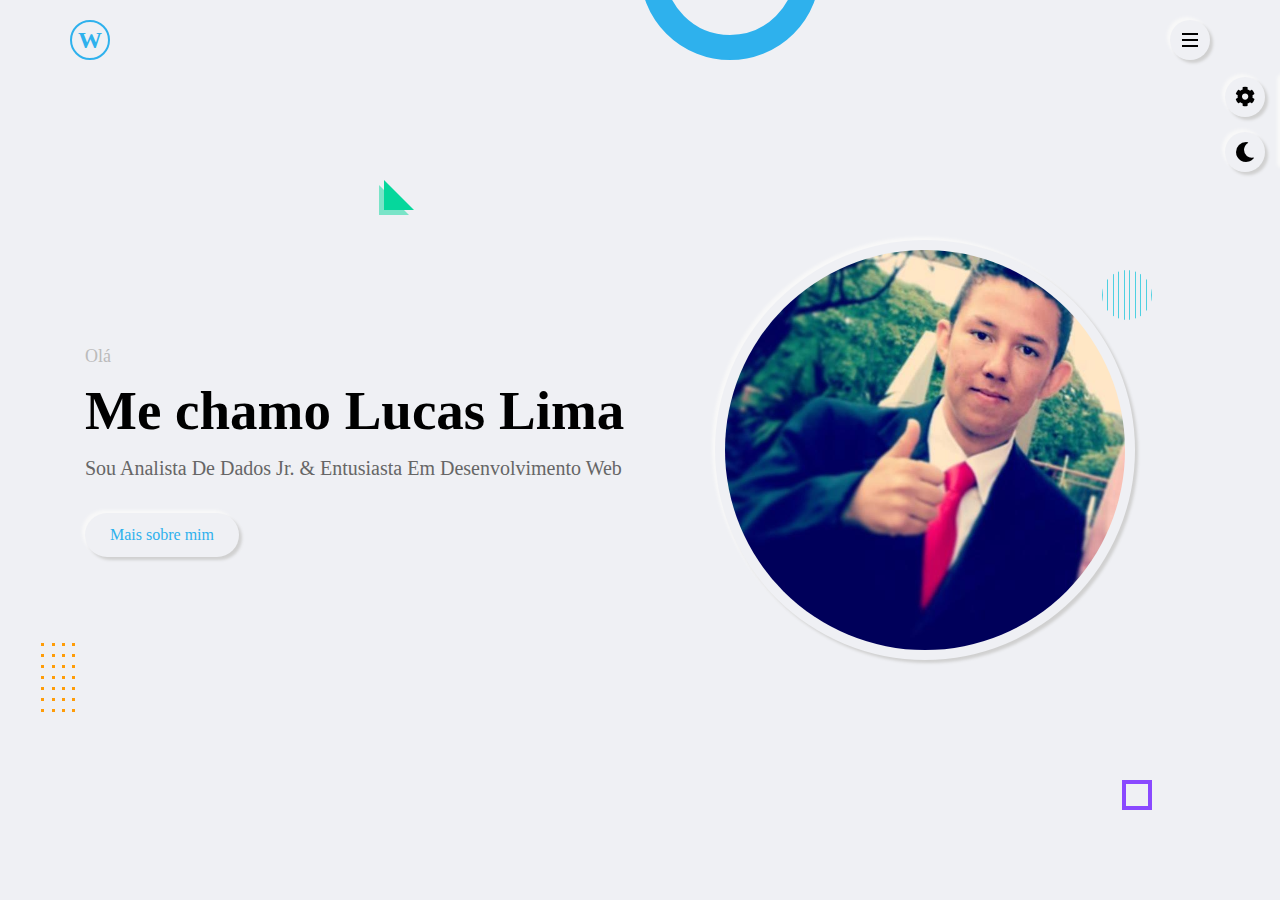
<file: portfolio-1/index.html>
<!DOCTYPE html>
<html lang="zxx">

<head>
  <meta charset="utf-8">
  <title>Personal Portfolio Website</title>
  <meta name="viewport" content="width=device-width,initial-scale=1.0">
  <!-- icon page -->
  <link rel="shortcut icon" href="img/favicon.ico" type="image/x-icon">
  <!-- font awesome -->
  <link rel="stylesheet" type="text/css" href="css/font-awesome.css">
  <!-- main css -->
  <link rel="stylesheet" type="text/css" href="css/style.css">
  <!-- responsive css -->
  <link rel="stylesheet" type="text/css" href="css/responsive.css">
  <!-- default color skin -->
  <link rel="stylesheet" type="text/css" href="css/skins/color-1.css">
  <link rel="stylesheet" type="text/css" href="css/style-switcher.css">
  <!-- style switcher - for demo purposes only -->
  <link rel="stylesheet" type="text/css" class="alternate-style" title="color-1" href="css/skins/color-1.css">
  <link rel="stylesheet" type="text/css" class="alternate-style" title="color-2" href="css/skins/color-2.css" disabled>
  <link rel="stylesheet" type="text/css" class="alternate-style" title="color-3" href="css/skins/color-3.css" disabled>
  <link rel="stylesheet" type="text/css" class="alternate-style" title="color-4" href="css/skins/color-4.css" disabled>
  <link rel="stylesheet" type="text/css" class="alternate-style" title="color-5" href="css/skins/color-5.css" disabled>
</head>

<body>

  <!-- preloader start -->
  <div class="preloader">
    <div class="box">
      <div></div>
      <div></div>
      <div></div>
    </div>
  </div>
  <!-- preloader end -->

  <!-- header start -->
  <header class="header">
    <div class="container">
      <div class="row justify-content-between">
        <div class="logo">
          <a href="index.html">w</a>
        </div>
        <div class="hamburger-btn outer-shadow hover-in-shadow">
          <span></span>
        </div>
      </div>
    </div>
  </header>
  <!-- header end -->

  <!-- navigation menu start -->
  <nav class="nav-menu">
    <div class="close-nav-menu outer-shadow hover-in-shadow">&times;</div>
    <div class="nav-menu-inner">
      <ul>
        <li><a href="#home" class="link-item inner-shadow active">Home</a></li>
        <li><a href="#about" class="link-item outer-shadow hover-in-shadow">Sobre</a></li>
        <li><a href="#services" class="link-item outer-shadow hover-in-shadow">Serviços</a></li>
        <li><a href="#portfolio" class="link-item outer-shadow hover-in-shadow">Portfólio</a></li>
        <li><a href="#testimonial" class="link-item outer-shadow hover-in-shadow">Depoimento</a></li>
        <li><a href="#contact" class="link-item outer-shadow hover-in-shadow">Contato</a></li>
      </ul>
    </div>

    <!-- copyright text -->
    <p class="copyright-text">&copy; 2021 The Lucas Lima</p>
  </nav>
  
  <div class="fade-out-effect"></div>
  <!-- navigation menu end -->

  <!-- home section start -->
  <section class="home-section section active" id="home">
    <!-- effect wrap start -->
    <div class="effect-wrap">
      <div class="effect effect-1"></div>
      <div class="effect effect-2">
        <div></div>
        <div></div>
        <div></div>
        <div></div>
        <div></div>
        <div></div>
        <div></div>
        <div></div>
        <div></div>
        <div></div>
        <div></div>
        <div></div>
        <div></div>
        <div></div>
        <div></div>
        <div></div>
        <div></div>
        <div></div>
        <div></div>
        <div></div>
        <div></div>
        <div></div>
        <div></div>
        <div></div>
        <div></div>
        <div></div>
        <div></div>
        <div></div>
      </div>
      <div class="effect effect-3"></div>
      <div class="effect effect-4"></div>
      <div class="effect effect-5">
        <div></div>
        <div></div>
        <div></div>
        <div></div>
        <div></div>
        <div></div>
        <div></div>
        <div></div>
        <div></div>
        <div></div>
      </div>
    </div>
    <!-- effect wrap end -->
    <div class="container">
      <div class="row full-screen align-items-center">
        <div class="home-text">
          <p>Olá</p>
          <h2>Me chamo Lucas Lima</h2>
          <h1>Sou Analista de Dados Jr. & Entusiasta em Desenvolvimento Web</h1>
          <a href="#about" class="link-item btn-1 outer-shadow hover-in-shadow">Mais sobre mim</a>
        </div>
        <div class="home-img">
          <div class="img-box">
            <!-- <img src="img/profile-pic.png" class="outer-shadow" alt="profile-pic"> -->
            <img src="img/profile-lucas3.png" class="outer-shadow" alt="profile-pic">
          </div>
        </div>
      </div>
    </div>
  </section>
  <!-- home section end -->

  <!-- about section start -->
  <section class="about-section section" id="about">
    <div class="container">
      <div class="row">
        <div class="section-title">
          <!-- <h2 data-heading="main info">Sobre mim</h2> -->
          <h2 data-heading="Informações">Sobre mim</h2>
        </div>
      </div>
      <div class="row">
        <div class="about-img">
          <div class="img-box inner-shadow">
            <!-- <img src="img/profile-pic.png" class="outer-shadow" alt="profile-pic"> -->
            <img src="img/profile-lucas2.png" class="outer-shadow" alt="profile-pic">
          </div>

          <!-- social links start -->
          <div class="social-links">
            <a href="https://github.com/lucasllimati" target="_blank" class="outer-shadow hover-in-shadow"><i
                class="fab fa-github"></i></i></a>
            <a href="https://www.linkedin.com/in/lucasllimati/" target="_blank" class="outer-shadow hover-in-shadow"><i
                class="fab fa-linkedin-in"></i></a>
            <a href="https://www.instagram.com/olukaslima_" target="_blank" class="outer-shadow hover-in-shadow"><i
                class="fab fa-instagram"></i></a>
            <a href="https://linktr.ee/lucasllimati" target="_blank" class="outer-shadow hover-in-shadow"><i
                class="fas fa-link"></i></i></a>
          </div>
          <!-- social links end -->

        </div>
        <div class="about-info">
          <p><span>Olá! Me chamo Lucas Lima. Atualmente trabalho como Analista de Dados Jr na EBEC SA.</span></p>
          <p>Sou formado em Sistemas de Informação pela Pontifícia Universidade Católica de Minas Gerais (PUC Minas), Brasil.</p>
          <p>Sou um entusiasta da área de ciência de dados, tecnologias web e novas tecnologias. Atualmente estou aprendendo Python, R, DAX, UX Design, Python, HTML, CSS, Power BI, SQL, Excel.</p>
          <a href="https://glory-jay-53e.notion.site/Lucas-Louren-o-de-Lima-9b861c29195143f0a522968c03baddc0"
            target="_blank" class="link-item btn-1 outer-shadow hover-in-shadow">Currículo Notion</a>
          <a href="CURRICULO - LUCAS LIMA.pdf" target="_blank" class="btn-1 outer-shadow hover-in-shadow">Download CV</a>
          <a href="#contact" class="link-item btn-1 outer-shadow hover-in-shadow">Contrate me</a>
        </div>
      </div>
      <!-- about tabs start -->
      <div class="row">
        <div class="about-tabs">
          <span class="tab-item outer-shadow active" data-target=".skills">Skills</span>
          <span class="tab-item" data-target=".experience">Experiência</span>
          <span class="tab-item" data-target=".education">Educação</span>
        </div>
      </div>
      <!-- about tabs end -->

      <!-- skills start -->
      <div class="row">
        <div class="skills tab-content active">
          <div class="row">
            <!-- skill item start -->
            <div class="skill-item">
              <p>power bi</p>
              <div class="progress inner-shadow">
                <div class="progress-bar" style="width: calc(90% - 14px);">
                  <span>90%</span>
                </div>
              </div>
            </div>

            <div class="skill-item">
              <p>excel</p>
              <div class="progress inner-shadow">
                <div class="progress-bar" style="width: calc(90% - 14px);">
                  <span>90%</span>
                </div>
              </div>
            </div>

            <div class="skill-item">
              <p>html 5</p>
              <div class="progress inner-shadow">
                <div class="progress-bar" style="width: calc(80% - 14px);">
                  <span>80%</span>
                </div>
              </div>
            </div>

            <div class="skill-item">
              <p>python</p>
              <div class="progress inner-shadow">
                <div class="progress-bar" style="width: calc(75% - 14px);">
                  <span>75%</span>
                </div>
              </div>
            </div>

            <div class="skill-item">
              <p>sql</p>
              <div class="progress inner-shadow">
                <div class="progress-bar" style="width: calc(70% - 14px);">
                  <span>70%</span>
                </div>
              </div>
            </div>

            <div class="skill-item">
              <p>dax</p>
              <div class="progress inner-shadow">
                <div class="progress-bar" style="width: calc(70% - 14px);">
                  <span>70%</span>
                </div>
              </div>
            </div>

            <div class="skill-item">
              <p>css 3</p>
              <div class="progress inner-shadow">
                <div class="progress-bar" style="width: calc(70% - 14px);">
                  <span>70%</span>
                </div>
              </div>
            </div>

            <div class="skill-item">
              <p>javascript</p>
              <div class="progress inner-shadow">
                <div class="progress-bar" style="width: calc(50% - 14px);">
                  <span>50%</span>
                </div>
              </div>
            </div>
            <!-- skill item end -->
          </div>
        </div>
      </div>
      <!-- skills end -->

      <!-- experience start -->
      <div class="row">
        <div class="experience tab-content">
          <div class="row">
            <div class="row">
              <div class="timeline">
                <div class="row">
                  <!-- timeline item start -->
                  <div class="timeline-item">
                    <div class="timeline-item-inner outer-shadow">
                      <i class="fas fa-briefcase icon"></i>
                      <span>Agosto 2021 - Atualmente</span>
                      <h3>Analista de Dados Jr.</h3>
                      <h4>EBEC SA - Belo Horizonte/MG</h4>
                      <p>Setor: TI</p>
                      <p>Auxiliar na implementação e suporte do ERP TOTVs; Auxiliar na implementação do LGPD; Auxiliar
                        na gestão dos contratos dos fornecedores; Análise e desenvolvimento de relatórios de BI;
                        Desenvolvimento de controle e indicadores para demais setores; Auxiliar na pesquisa e
                        implantação de melhorias de novas tecnologias do mercado, identificando pontos de
                        intervenção/melhorias para o alcance dos resultados;</p>
                    </div>
                  </div>

                  <div class="timeline-item">
                    <div class="timeline-item-inner outer-shadow">
                      <i class="fas fa-briefcase icon"></i>
                      <span>Agosto 2020 - Agosto 2021</span>
                      <h3>Analista de Dados Jr.</h3>
                      <h4>EBEC SA - Belo Horizonte/MG</h4>
                      <p>Setor: Planejamento e Controle</p>
                      <p>Auxiliar na atualização do banco de dados e indicadores; Análise e desenvolvimento de
                        relatórios de BI; Auxiliar os controles e alimentação em Excel e diversos sistemas; Auxiliar na
                        análise de custos e faturamento; Auxiliar na pesquisa e implantação de melhorias de novas
                        tecnologias do mercado, identificando pontos de intervenção/melhorias para o alcance dos
                        resultados; Auxiliar na gestão dos contratos dos clientes da empresa; Auxiliar na gestão de
                        custos; Auxiliar na gestão da frota e seguro dos veículos da empresa; Auxiliar na venda de
                        veículos; Desenvolvimento de controle e indicadores para demais setores.</p>
                    </div>
                  </div>

                  <div class="timeline-item">
                    <div class="timeline-item-inner outer-shadow">
                      <i class="fas fa-briefcase icon"></i>
                      <span>Janeiro 2020 - Agosto 2020</span>
                      <h3>Assistente Administrativo</h3>
                      <h4>EBEC SA - Belo Horizonte/MG</h4>
                      <p>Setor: Planejamento estratégico / Seguro de veículos / Faturamento</p>
                      <p>Auxiliar na atualização do banco de dados e indicadores; Análise e desenvolvimento de
                        relatórios de BI; Auxiliar os controles e alimentação em Excel e diversos sistemas; Auxiliar na
                        gestão dos contrato dos clientes da empresa; Auxiliar na gestão da frota e seguro dos veículos
                        da empresa.</p>
                    </div>
                  </div>

                  <div class="timeline-item">
                    <div class="timeline-item-inner outer-shadow">
                      <i class="fas fa-briefcase icon"></i>
                      <span>Agosto 2019 - Janeiro 2020</span>
                      <h3>Estágio de Business Intelligence (BI)</h3>
                      <h4>EBEC SA - Belo Horizonte/MG</h4>
                      <p>Setor: Faturamento</p>
                      <p>Auxiliar na atualização do banco de dados e indicadores.</p>
                    </div>
                  </div>

                  <div class="timeline-item">
                    <div class="timeline-item-inner outer-shadow">
                      <i class="fas fa-briefcase icon"></i>
                      <span>Agosto 2017 - Julho 2019</span>
                      <h3>Estagiário de suporte de informática</h3>
                      <h4>FCA Fiat Chrysler Automobiles - Betim/MG</h4>
                      <p>Setor: Instalações e Engenharia de Processos Transmissões</p>
                      <p>Suporte e treinamento dos sistemas To do List e CRM – sistema de refugo; Auxiliar na rotina do
                        setor de instalação, planejamento, engenharia de custo e engenharia de processos. Aplicação de
                        Metodologias orientadas pelo WCM - World Class Manufacturing; Utilização do SAP para fazer
                        pesquisas, reserva e cadastro de materiais; Análise e desenvolvimento de relatórios em BI;
                        Suporte aos usuário com demandas de informática.</p>
                    </div>
                  </div>

                  <div class="timeline-item">
                    <div class="timeline-item-inner outer-shadow">
                      <i class="fas fa-briefcase icon"></i>
                      <span>Dezembro 2014 - Janeiro 2016</span>
                      <h3>Jovem Aprendiz - Auxiliar Administrativo</h3>
                      <h4>FCA Fiat Chrysler Automobiles - Betim/MG</h4>
                      <p>Setor: Engenharia de Processos Transmissões</p>
                      <p>Organização e gestão a sala (suprimentos administrativos e distribuição de
                        revistas/panfletos/cartilha colegas de escritório e produção). Recolher assinaturas e também
                        entrega de documentos. Análise de relatórios diários/mensais da produção ligado a redução de
                        custo(Pilar da metodologia WCM). Verificação de notas fiscais de serviços prestado ao setor de
                        transmissões.</p>
                    </div>
                  </div>
                  <!-- timeline item end -->
                </div>
              </div>
            </div>
          </div>
        </div>
      </div>
      <!-- experience end -->

      <div class="row">
        <div class="education tab-content">
          <div class="row">
            <div class="row">
              <div class="timeline">
                <div class="row">
                  <!-- timeline item start -->
                  <div class="timeline-item">
                    <div class="timeline-item-inner outer-shadow">
                      <i class="fas fa-graduation-cap icon"></i>
                      <span>Maio 2021 - Agosto 2021</span>
                      <h3>Bootcamp de Data Science Aplicada</h3>
                      <h4>Alura</h4>
                      <p>05 módulos incríveis, com projetos reais, para você desenvolver, praticar e criar seu
                        portfólio. Módulo 01: Python e pandas para análise de dados reais. Módulo 02: Visualização de
                        dados com Seaborn e Matplotlib. Módulo 03: Análise de séries temporais. Módulo 04: Tratamento,
                        análise e Machine Learning aplicado. Módulo 05: Modelos, métricas e validações em Machine
                        Learning. Módulo extra: Um módulo que está sendo desenvolvido exclusivamente para essa edição do
                        bootcamp.</p>
                    </div>
                  </div>

                  <div class="timeline-item">
                    <div class="timeline-item-inner outer-shadow">
                      <i class="fas fa-graduation-cap icon"></i>
                      <span>Novembro 2020 - Fevereiro 2021</span>
                      <h3>Bootcamp - Desenvolvedor Python</h3>
                      <h4>Instituto de Gestão e Tecnologia da Informação (IGTI)</h4>
                      <p>Introdução ao Python, tipos de dados em Python, bibliotecas e operações básicas em Pyhon,
                        Introdução à análise de dados, Pandas e Numpy para a análise de dados e introdução ao
                        Scikit-learn, Introdução ao Django 3 , introdução ao Flask e desenvolvimento de aplicações Web
                        com Python, Algoritmos e frameworks de machine learning utilizando o Python, Conclusão da
                        aplicação final.</p>
                    </div>
                  </div>

                  <div class="timeline-item">
                    <div class="timeline-item-inner outer-shadow">
                      <i class="fas fa-graduation-cap icon"></i>
                      <span>Julho 2020 - Setembro 2020</span>
                      <h3>Bootcamp - Ciência de dados - Top performace</h3>
                      <h4>Instituto de Gestão e Tecnologia da Informação (IGTI)</h4>
                      <p>Aplicar o pipeline da Ciência de Dados para obter Insights sobre uma porção do banco de dados,
                        Aplicar um crawler ou utilizar uma API para coleta de dados históricos ou em streaming, Aplicar
                        no sistema de análise de dados o processamento utilizando o ecossistema Hadoop, Aplicar
                        algoritmos de Machine Learning para realizar a classificação, clusterização e regressão na base
                        de dados, Conclusão da aplicação final.</p>
                    </div>
                  </div>

                  <div class="timeline-item">
                    <div class="timeline-item-inner outer-shadow">
                      <i class="fas fa-graduation-cap icon"></i>
                      <span>Agosto 2015 - Julho 2021</span>
                      <h3>Bacharelado - Sistemas de Informação</h3>
                      <h4>Pontifícia Universidade Católica de Minas Gerais (PUC-MG)</h4>
                      <p>O bacharel em Sistemas de Informação está capacitado para atuar no mercado em todas as fases de
                        desenvolvimento de sistemas e como gestor dos recursos computacionais. São exemplos de cargos
                        exercidos: analista de sistemas, gerente de projetos de sistemas de informação, analista de
                        suporte, gerente de tecnologia da informação, administrador de banco de dados, administrador de
                        redes, analista de segurança, arquiteto de software, engenheiro de software. Pode atuar ainda em
                        pesquisas na área da Computação, tais como: banco de dados e business intelligence, engenharia
                        de software, computação móvel e distribuída, gestão de conteúdos, informática na educação,
                        inteligência artificial, jogos digitais, sistemas de informação geográficos, software livre,
                        usabilidade e acessibilidade de softwares, gestão de tecnologia da informação e inovação em TI.
                      </p>
                    </div>
                  </div>

                  <div class="timeline-item">
                    <div class="timeline-item-inner outer-shadow">
                      <i class="fas fa-graduation-cap icon"></i>
                      <span>Janeiro 2020 - Fevereiro 2021</span>
                      <h3>Microsoft Power BI para Data Science (DSA)</h3>
                      <h4>Data Science Academy</h4>
                      <p>PBI Desktop, BI e Web scraping, Limpeza, transformação, séries temporais, agregação e filtros,
                        Modelagem, relacionamento e DAX, Visualização de dados e dashboards interativos, PBI e banco de
                        dados oracle, BI online e BI mobile, Machine learning, Linguagem R, Estatistica para data
                        science I e II, BI and Facebook analytics, BI and Google analytics, BI and Apache Spark,
                        Introdução a Deep Learning com Microsoft Congnitive Toolkit.</p>
                    </div>
                  </div>
                  <!-- timeline item end -->
                </div>
              </div>
            </div>
          </div>
        </div>
      </div>
      <!-- education start -->
      <div class="row">

      </div>
      <!-- education end -->
    </div>
  </section>
  <!-- about section end -->

  <!-- service section start -->
  <section class="service-section section" id="services">
    <div class="container">
      <div class="row">
        <div class="section-title">
          <h2 data-heading="Services">What i do</h2>
        </div>
      </div>
      <div class="row">
        <!-- service item start -->
        <div class="service-item">
          <div class="service-item-inner outer-shadow">
            <div class="icon inner-shadow">
              <i class="fas fa-mobile-alt"></i>
            </div>
            <h3>Responsive design</h3>
            <p>Lorem ipsum dolor sit amet consectetur adipisicing elit.</p>
          </div>
        </div>

        <div class="service-item">
          <div class="service-item-inner outer-shadow">
            <div class="icon inner-shadow">
              <i class="fas fa-laptop-code"></i>
            </div>
            <h3>web design</h3>
            <p>Lorem ipsum dolor sit amet consectetur adipisicing elit.</p>
          </div>
        </div>

        <div class="service-item">
          <div class="service-item-inner outer-shadow">
            <div class="icon inner-shadow">
              <i class="fas fa-palette"></i>
            </div>
            <h3>graphic design</h3>
            <p>Lorem ipsum dolor sit amet consectetur adipisicing elit.</p>
          </div>
        </div>

        <div class="service-item">
          <div class="service-item-inner outer-shadow">
            <div class="icon inner-shadow">
              <i class="fas fa-code"></i>
            </div>
            <h3>Clean code</h3>
            <p>Lorem ipsum dolor sit amet consectetur adipisicing elit.</p>
          </div>
        </div>

        <div class="service-item">
          <div class="service-item-inner outer-shadow">
            <div class="icon inner-shadow">
              <i class="fas fa-search"></i>
            </div>
            <h3>seo marketing</h3>
            <p>Lorem ipsum dolor sit amet consectetur adipisicing elit.</p>
          </div>
        </div>

        <div class="service-item">
          <div class="service-item-inner outer-shadow">
            <div class="icon inner-shadow">
              <i class="fas fa-bullhorn"></i>
            </div>
            <h3>great support</h3>
            <p>Lorem ipsum dolor sit amet consectetur adipisicing elit.</p>
          </div>
        </div>

        <!-- service item end -->
      </div>
    </div>
  </section>
  <!-- service section end -->

  <!-- portfolio section start -->
  <section class="portfolio-section section" id="portfolio">
    <div class="container">
      <div class="row">
        <div class="section-title">
          <h2 data-heading="portfolio">Trabalhos recentes</h2>
        </div>
      </div>
      <!-- portfolio filter start -->
      <div class="row">
        <div class="portfolio-filter">
          <span class="filter-item outer-shadow active" data-target="all">all</span>
          <span class="filter-item" data-target="web-application">web application</span>
          <span class="filter-item" data-target="photoshop">photoshop</span>
          <span class="filter-item" data-target="mobile-app">mobile app</span>
          <span class="filter-item" data-target="e-commerce">e comerce</span>
        </div>
      </div>
      <!-- portfolio filter end -->

      <!-- porfolio items start -->
      <div class="row portfolio-items">
        <!-- porfolio items start -->
        <div class="portfolio-item" data-category="web-application">
          <div class="portfolio-item-inner outer-shadow">
            <div class="portfolio-item-img">
              <img src="img/portfolio/thumb/project-1.png" alt="portfolio" data-screenshots="
                img/portfolio/large/project-1/1.png,
                img/portfolio/large/project-1/2.png,
                img/portfolio/large/project-1/3.png,
                img/portfolio/large/project-1/4.png,
                img/portfolio/large/project-1/5.png,
                img/portfolio/large/project-1/6.png">
              <!-- view project btn -->
              <span class="view-project">view project</span>
            </div>
            <p class="portfolio-item-title">Project Brief</p>
            <!-- portfolio item details start -->
            <div class="portfolio-item-details">
              <div class="row">
                <div class="description">
                  <h3>Project Brief:</h3>
                  <p>Lorem ipsum dolor sit amet consectetur adipisicing elit. Veritatis nihil voluptate quia eaque
                    accusamus illum culpa reiciendis dolorem quas a repudiandae saepe qui ipsum deleniti eveniet, maxime
                    beatae natus unde?</p>
                </div>
                <div class="info">
                  <h3>Project info</h3>
                  <ul>
                    <li>Data - <span>2020</span></li>
                    <li>Cliente - <span>Lucas Lima</span></li>
                    <li>Ferramentas - <span>HTML</span></li>
                    <li>Web - <span><a href="#">www.powerbi.com.br</a></span></li>
                  </ul>
                </div>
              </div>
            </div>
            <!-- portfolio item details end -->
          </div>
        </div>
        <!-- porfolio items end -->

        <!-- porfolio items start -->
        <div class="portfolio-item" data-category="web-application">
          <div class="portfolio-item-inner outer-shadow">
            <div class="portfolio-item-img">
              <img src="img/portfolio/thumb/project-2.png" alt="portfolio" data-screenshots="
              img/portfolio/large/project-2/1.png,
              img/portfolio/large/project-2/2.png">
              <!-- view project btn -->
              <span class="view-project">view project</span>
            </div>
            <p class="portfolio-item-title">Wedding couple</p>
            <!-- portfolio item details start -->
            <div class="portfolio-item-details">
              <div class="row">
                <div class="description">
                  <h3>Wedding couple:</h3>
                  <p>Lorem ipsum dolor sit amet consectetur adipisicing elit. Veritatis nihil voluptate quia eaque
                    accusamus illum culpa reiciendis dolorem quas a repudiandae saepe qui ipsum deleniti eveniet, maxime
                    beatae natus unde?</p>
                </div>
                <div class="info">
                  <h3>Project info</h3>
                  <ul>
                    <li>Data - <span>2021</span></li>
                    <li>Cliente - <span>Lucas Lima</span></li>
                    <li>Ferramentas - <span>SQL</span></li>
                    <li>Web - span><a href="#">www.powerbi.com.br</a></span></li>
                  </ul>
                </div>
              </div>
            </div>
            <!-- portfolio item details end -->
          </div>
        </div>
        <!-- porfolio items end -->

        <!-- porfolio items start -->
        <div class="portfolio-item" data-category="e-commerce">
          <div class="portfolio-item-inner outer-shadow">
            <div class="portfolio-item-img">
              <img src="img/portfolio/thumb/project-3.png" alt="portfolio" data-screenshots="
              img/portfolio/large/project-3/1.png,
              img/portfolio/large/project-3/2.png,
              img/portfolio/large/project-3/3.png,
              img/portfolio/large/project-3/4.png,
              img/portfolio/large/project-3/5.png">
              <!-- view project btn -->
              <span class="view-project">view project</span>
            </div>
            <p class="portfolio-item-title">Product landing page</p>
            <!-- portfolio item details start -->
            <div class="portfolio-item-details">
              <div class="row">
                <div class="description">
                  <h3>Product landing page:</h3>
                  <p>Lorem ipsum dolor sit amet consectetur adipisicing elit. Veritatis nihil voluptate quia eaque
                    accusamus illum culpa reiciendis dolorem quas a repudiandae saepe qui ipsum deleniti eveniet, maxime
                    beatae natus unde?</p>
                </div>
                <div class="info">
                  <h3>Project info</h3>
                  <ul>
                    <li>Data - <span>2019</span></li>
                    <li>Cliente - <span>Lucas Lima</span></li>
                    <li>Ferramentas - <span>Excel</span></li>
                    <li>Web - <span><a href="#">www.powerbi.com.br</a></span></li>
                  </ul>
                </div>
              </div>
            </div>
            <!-- portfolio item details end -->
          </div>
        </div>
        <!-- porfolio items end -->

        <!-- porfolio items start -->
        <div class="portfolio-item" data-category="web-application">
          <div class="portfolio-item-inner outer-shadow">
            <div class="portfolio-item-img">
              <img src="img/portfolio/thumb/project-4.png" alt="portfolio" data-screenshots="
              img/portfolio/large/project-4/1.png">
              <!-- view project btn -->
              <span class="view-project">view project</span>
            </div>
            <p class="portfolio-item-title">Personal portfolio</p>
            <!-- portfolio item details start -->
            <div class="portfolio-item-details">
              <div class="row">
                <div class="description">
                  <h3>Personal portfolio:</h3>
                  <p>Lorem ipsum dolor sit amet consectetur adipisicing elit. Veritatis nihil voluptate quia eaque
                    accusamus illum culpa reiciendis dolorem quas a repudiandae saepe qui ipsum deleniti eveniet, maxime
                    beatae natus unde?</p>
                </div>
                <div class="info">
                  <h3>Project info</h3>
                  <ul>
                    <li>Data - <span>2018</span></li>
                    <li>Cliente - <span>Lucas Lima</span></li>
                    <li>Ferramentas - <span>HTML, CSS, Javascript</span></li>
                    <li>Web - <span><a href="#">www.powerbi.com.br</a></span></li>
                  </ul>
                </div>
              </div>
            </div>
            <!-- portfolio item details end -->
          </div>
        </div>
        <!-- porfolio items end -->

        <!-- porfolio items start -->
        <div class="portfolio-item" data-category="web-application">
          <div class="portfolio-item-inner outer-shadow">
            <div class="portfolio-item-img">
              <img src="img/portfolio/thumb/project-5.png" alt="portfolio" data-screenshots="
              img/portfolio/large/project-5/1.png">
              <!-- view project btn -->
              <span class="view-project">view project</span>
            </div>
            <p class="portfolio-item-title">Fitness & Gym</p>
            <!-- portfolio item details start -->
            <div class="portfolio-item-details">
              <div class="row">
                <div class="description">
                  <h3>Fitness & Gym:</h3>
                  <p>Lorem ipsum dolor sit amet consectetur adipisicing elit. Veritatis nihil voluptate quia eaque
                    accusamus illum culpa reiciendis dolorem quas a repudiandae saepe qui ipsum deleniti eveniet, maxime
                    beatae natus unde?</p>
                </div>
                <div class="info">
                  <h3>Project info</h3>
                  <ul>
                    <li>Data - <span>2017</span></li>
                    <li>Cliente - <span>Lucas Lima</span></li>
                    <li>Ferramentas - <span>Power BI</span></li>
                    <li>Web - <span><a href="#">www.powerbi.com.br</a></span></li>
                  </ul>
                </div>
              </div>
            </div>
            <!-- portfolio item details end -->
          </div>
        </div>
        <!-- porfolio items end -->

        <!-- porfolio items start -->
        <div class="portfolio-item" data-category="web-application">
          <div class="portfolio-item-inner outer-shadow">
            <div class="portfolio-item-img">
              <img src="img/portfolio/thumb/project-6.png" alt="portfolio" data-screenshots="
              img/portfolio/large/project-6/1.png,
              img/portfolio/large/project-6/2.png,
              img/portfolio/large/project-6/3.png">
              <!-- view project btn -->
              <span class="view-project">view project</span>
            </div>
            <p class="portfolio-item-title">Quiz Application</p>
            <!-- portfolio item details start -->
            <div class="portfolio-item-details">
              <div class="row">
                <div class="description">
                  <h3>Quiz Application:</h3>
                  <p>Lorem ipsum dolor sit amet consectetur adipisicing elit. Veritatis nihil voluptate quia eaque
                    accusamus illum culpa reiciendis dolorem quas a repudiandae saepe qui ipsum deleniti eveniet, maxime
                    beatae natus unde?</p>
                </div>
                <div class="info">
                  <h3>Project info</h3>
                  <ul>
                    <li>Data - <span>2016</span></li>
                    <li>Cliente - <span>Lucas Lima</span></li>
                    <li>Ferramentas - <span>Bootstrap</span></li>
                    <li>Web - <span><a href="#">www.powerbi.com.br</a></span></li>
                  </ul>
                </div>
              </div>
            </div>
            <!-- portfolio item details end -->
          </div>
        </div>
        <!-- porfolio items end -->

        <!-- porfolio items start -->
        <div class="portfolio-item" data-category="mobile-app">
          <div class="portfolio-item-inner outer-shadow">
            <div class="portfolio-item-img">
              <img src="img/portfolio/thumb/project-7.png" alt="portfolio" data-screenshots="
                      img/portfolio/large/project-7/1.png,
                      img/portfolio/large/project-7/2.png">
              <!-- view project btn -->
              <span class="view-project">view project</span>
            </div>
            <p class="portfolio-item-title">Product landing page</p>
            <!-- portfolio item details start -->
            <div class="portfolio-item-details">
              <div class="row">
                <div class="description">
                  <h3>Product landing page:</h3>
                  <p>Lorem ipsum dolor sit amet consectetur adipisicing elit. Veritatis nihil voluptate quia eaque
                    accusamus illum culpa reiciendis dolorem quas a repudiandae saepe qui ipsum deleniti eveniet, maxime
                    beatae natus unde?</p>
                </div>
                <div class="info">
                  <h3>Project info</h3>
                  <ul>
                    <li>Data - <span>2015</span></li>
                    <li>Cliente - <span>Lucas Lima</span></li>
                    <li>Ferramentas - <span>outlook</span></li>
                    <li>Web - <span><a href="#">www.powerbi.com.br</a></span></li>
                  </ul>
                </div>
              </div>
            </div>
            <!-- portfolio item details end -->
          </div>
        </div>
        <!-- porfolio items end -->

        <!-- porfolio items start -->
        <div class="portfolio-item" data-category="photoshop">
          <div class="portfolio-item-inner outer-shadow">
            <div class="portfolio-item-img">
              <img src="img/portfolio/thumb/project-8.png" alt="portfolio" data-screenshots="
              img/portfolio/large/project-8/1.png,
              img/portfolio/large/project-8/2.png">
              <!-- view project btn -->
              <span class="view-project">view project</span>
            </div>
            <p class="portfolio-item-title">personal portfolio</p>
            <!-- portfolio item details start -->
            <div class="portfolio-item-details">
              <div class="row">
                <div class="description">
                  <h3>personal portfolio:</h3>
                  <p>Lorem ipsum dolor sit amet consectetur adipisicing elit. Veritatis nihil voluptate quia eaque
                    accusamus illum culpa reiciendis dolorem quas a repudiandae saepe qui ipsum deleniti eveniet, maxime
                    beatae natus unde?</p>
                </div>
                <div class="info">
                  <h3>Project info</h3>
                  <ul>
                    <li>Data - <span>2016</span></li>
                    <li>Cliente - <span>Lucas Lima</span></li>
                    <li>Ferramentas - <span>Photoshop</span></li>
                    <li>Web - <span><a href="#">www.powerbi.com.br</a></span></li>
                  </ul>
                </div>
              </div>
            </div>
            <!-- portfolio item details end -->
          </div>
        </div>
        <!-- porfolio items end -->

      </div>
      <!-- porfolio items end -->
    </div>
  </section>
  <!-- portfolio section end -->

  <!-- testemonial section start -->
  <section class="testimonial-section section" id="testimonial">
    <div class="container">
      <div class="row">
        <div class="section-title">
          <h2 data-heading="testemunho">Cliente</h2>
        </div>
      </div>
      <div class="row">
        <div class="testi-box">
          <div class="testi-slider outer-shadow">
            <div class="testi-slider-container">
              <!-- testi item start -->
              <div class="testi-item active">
                <i class="fas fa-quote-left left"></i>
                <i class="fas fa-quote-right right"></i>
                <p>Lucas é um excelente profissional, sempre mantendo sua gestão em níveis de alta qualidade, ótimo
                  relacionamento interpessoal, objetivo e destinado em seu ambiente de trabalho.</p>
                <img src="img/testimonial/testemunho-1.jpg" alt="testimonial">
                <span>Gabriel Melo</span>
              </div>
              <!-- testi item end -->

              <!-- testi item start -->
              <div class="testi-item">
                <i class="fas fa-quote-left left"></i>
                <i class="fas fa-quote-right right"></i>
                <p>Lucas é um profissional que eu posso falar que tive orgulho de poder ter trabalhado junto.
                  Extremamente dedicado, responsável, comprometido com o resultado. Grande apetite por aprendizado,
                  encara desafios de sorriso no rosto. Sucesso na sua carreira.</p>
                <img src="img/testimonial/testemunho-2.jpg" alt="testimonial">
                <span>Daniel Damasceno</span>
              </div>
              <!-- testi item end -->

              <!-- testi item start -->
              <div class="testi-item">
                <i class="fas fa-quote-left left"></i>
                <i class="fas fa-quote-right right"></i>
                <p>O Lucas sempre foi muito comprometido com todas as tarefas e trabalhos da faculdade além de ser
                  extremamente inteligente, organizado, sério e generoso com todos os colegas estando sempre à
                  disposição para tirar quaisquer dúvidas</p>
                <img src="img/testimonial/testemunho-3.jpg" alt="testimonial">
                <span>João Victo Rocha</span>
              </div>
              <!-- testi item end -->

              <!-- testi item start -->
              <div class="testi-item">
                <i class="fas fa-quote-left left"></i>
                <i class="fas fa-quote-right right"></i>
                <p>Lucas é um profissional com grande potencial. Demonstra competência e disposição em ajudar. E está
                  continuamente buscando a compreensão de novas ferramentas da sua área de atuação.</p>
                <img src="img/testimonial/testemunho-4.jpg" alt="testimonial">
                <span>Ana Paula Arauja</span>
              </div>
              <!-- testi item end -->

              <!-- testi item start -->
              <div class="testi-item">
                <i class="fas fa-quote-left left"></i>
                <i class="fas fa-quote-right right"></i>
                <p>Lucas é um profissional muito dedicado em suas funções e se comunica muito bem. Trabalha em equipe e
                  motiva as pessoas.</p>
                <img src="img/testimonial/1.png" alt="testimonial">
                <span>Teste</span>
              </div>
              <!-- testi item end -->

            </div>
          </div>
          <div class="testi-slider-nav">
            <span class="prev outer-shadow hover-in-shadow"><i class="fas fa-angle-left"></i></span>
            <span class="next outer-shadow hover-in-shadow"><i class="fas fa-angle-right"></i></span>
          </div>
        </div>
      </div>
    </div>
  </section>
  <!-- testemonial section end -->

  <!-- contact section start -->
  <section class="contact-section section" id="contact">
    <div class="container">
      <div class="row">
        <div class="section-title">
          <h2 data-heading="Contact">Entrar em contato</h2>
        </div>
      </div>
      <div class="row">
        <!-- contact item start -->
        <div class="contact-item">
          <div class="contact-item-inner outer-shadow">
            <i class="fas fa-phone"></i>
            <span>Telefone</span>
            <p>(31) 99475-0820</p>
          </div>
        </div>
        <!-- contact item end -->

        <!-- contact item start -->
        <div class="contact-item">
          <div class="contact-item-inner outer-shadow">
            <i class="fas fa-envelope"></i>
            <span>E-mail</span>
            <p>lucasllimati@gmail.com</p>
          </div>
        </div>
        <!-- contact item end -->

        <!-- contact item start -->
        <div class="contact-item">
          <div class="contact-item-inner outer-shadow">
            <i class="fas fa-map-marker-alt"></i>
            <span>Endereço</span>
            <p>Betim/MG</p>
          </div>
        </div>
        <!-- contact item end -->
      </div>
      <div class="row">
        <div class="contact-form">
          <form>
            <div class="row">
              <div class="w-50">
                <div class="input-group outer-shadow hover-in-shadow">
                  <input type="text" placeholder="Nome" class="input-control">
                </div>

                <div class="input-group outer-shadow hover-in-shadow">
                  <input type="text" placeholder="E-mail" class="input-control">
                </div>

                <div class="input-group outer-shadow hover-in-shadow">
                  <input type="text" placeholder="Assunto" class="input-control">
                </div>
              </div>
              <div class="w-50">
                <div class="input-group outer-shadow hover-in-shadow">
                  <textarea class="input-control" placeholder="Mensagem"></textarea>
                </div>
              </div>
            </div>
            <div class="row">
              <div class="submit-btn">
                <button type="submit" class="btn-1 outer-shadow hover-in-shadow">Enviar mensagem</button>
              </div>
            </div>
          </form>
        </div>
      </div>
    </div>
  </section>
  <!-- contact section end -->

  <!-- portfolio popup start -->
  <div class="pp portfolio-popup">
    <div class="pp-details">
      <div class="pp-details-inner">
        <div class="pp-title">
          <h2></h2>
          <p>Categoria - <span class="pp-project-category"></span></p>
        </div>
        <div class="pp-project-details"></div>
      </div>
    </div>

    <div class="separator"></div>

    <div class="pp-main">
      <div class="pp-main-inner">
        <div class="pp-project-details-btn outer-shadow hover-in-shadow">Project details<i class="fas fa-plus"></i>
        </div>
        <div class="pp-close outer-shadow hover-in-shadow">&times;</div>
        <img src="img/portfolio/large/project-1/1.png" alt="img" class="pp-img outer-shadow">
        <div class="pp-counter"></div>
      </div>

      <div class="pp-loader">
        <div></div>
      </div>
      <!-- pp navigation -->
      <div class="pp-prev"><i class="fas fa-play"></i></div>
      <div class="pp-next"><i class="fas fa-play"></i></div>
    </div>
  </div>
  <!-- portfolio popup end -->

  <!-- style switcher start - for demo purposes only -->
  <div class="style-switcher outer-shadow">
    <div class="style-switcher-toggler s-icon outer-shadow hover-in-shadow">
      <i class="fas fa-cog fa-spin"></i>
    </div>
    <div class="day-night s-icon outer-shadow hover-in-shadow">
      <i class="fas"></i>
    </div>
    <h4>Temas</h4>
    <div class="colors">
      <span class="color-1" onclick="setActiveStyle('color-1')"></span>
      <span class="color-2" onclick="setActiveStyle('color-2')"></span>
      <span class="color-3" onclick="setActiveStyle('color-3')"></span>
      <span class="color-4" onclick="setActiveStyle('color-4')"></span>
      <span class="color-5" onclick="setActiveStyle('color-5')"></span>
    </div>
  </div>  
  <!-- style switcher end -->

  <!-- main js -->
  <script src="js/main.js"></script>

  <!-- style switcher js -->
  <script src="js/style-switcher.js"></script>
</body>

</html>
</file>
<file: css/style.css>
/* Fonts */
@import url('https://fonts.googleapis.com/css2?family=Raleway:wght@400;500;600;700&display=swap');

/* Global style */

/* Definição de variaveis customizadas css */
:root {
    --bg-black-900: #000000;
    --bg-black-100: #DDDDDD;
    --bg-black-50 : #EFF0F4;
    --bg-opacity: rgba(255, 255, 255, 0.5);
    --text-black-900: #000000;
    --text-black-700: #555555;
    --text-black-600: #666666;
    --text-black-300: #BBBBBB;
    --outer-shadow: 3px 3px 3px #D0D0D0, -3px -3px 3px #F8F8F8;
    --outer-shadow-0: 0 0 0 #D0D0D0, 0 0 0 #F8F8F8;
    --inner-shadow: inset 3px 3px 3px #D0D0D0, -3px -3px 3px #F8F8F8;
    --inner-shadow-0: inset 0 0 0 #D0D0D0, inset 0 0 0 #F8F8F8;
}

/* override custom css variables for dark theme */
body.dark {
    --bg-black-900: #FFFFFF;
    --bg-black-100: #353535;
    --bg-black-50 : #2B2C2F;
    --bg-opacity: rgba(43, 44, 47, 0.5);
    --text-black-900: #FFFFFF;
    --text-black-700: #FFFFFF;
    --text-black-600: #BBBBBB;
    --outer-shadow: 3px 3px 3px #222327, -3px -3px 3px #363636;
    --outer-shadow-0: 0 0 0 #222327, 0 0 0 #363636;
    --inner-shadow: inset 3px 3px 3px #222327, -3px -3px 3px #363636;
    --inner-shadow-0: inset 0 0 0 #222327, inset 0 0 0 #363636;
}
body {
    font-size: 16px;
    line-height: 1.5;
    overflow-x: hidden;
    background-color: var(--bg-black-50);
}
body.hidden-scrolling {
    overflow-y: hidden;
}
*:not(i) {
    font-size: 'Raleway', sans-serif;
    font-weight: 400;
}
* {
    margin: 0;
    padding: 0;
    box-sizing: border-box;
    outline: none;
}
:before, :after {
    box-sizing: border-box;
}
a {
    text-decoration: none;
}
ul {
    list-style: none;
    margin: 0;
    padding: 0;
}
img {
    vertical-align: middle;
    max-width: 100%;
}
.container {
    max-width: 1140px;
    margin: auto;
}
.row {
    display: flex;
    flex-wrap: wrap;
}
.justify-content-between {
    justify-content: space-between;
}
.outer-shadow {
    box-shadow: var(--outer-shadow);
}
.inner-shadow {
    box-shadow: var(--inner-shadow);
}
.hover-in-shadow {
    position: relative;
    z-index: 1;
}
.hover-in-shadow:hover {
    box-shadow: var(--outer-shadow-0);
}
.hover-in-shadow:after {
    content: '';
    position: absolute;
    left: 0;
    top: 0;
    width: 100%;
    height: 100%;
    transition: all 0.3s ease;
    z-index: -1;
}
.hover-in-shadow:hover:after {
    box-shadow: var(--inner-shadow);
}
.align-items-center {
    align-items: center;
}
.btn-1 {
    padding: 10px 25px;
    font-size: 16px;
    font-weight: 500;
    color: var(--skin-color);
    background-color: transparent;
    line-height: 1.5;
    cursor: pointer;
    border-radius: 30px;
    translate: all 0.3s ease;
    display: inline-block;
    border: none;
}
.btn-1:after {
    border-radius: 30px;
}
.effect-wrap .effect {
    position: absolute;
    z-index: -1;
}
.effect-1 {
    width: 30px;
    height: 30px;
    border: 4px solid #8A49FF;
    right: 10%;
    bottom: 10%;
    animation: spin 10s linear infinite;
}
.effect-2 {
    left: 3%;
    bottom: 20%;
    width: 40px;
    display: flex;
    flex-wrap: wrap;
    justify-content: space-between;
    animation: topBounce 3s ease-in-out infinite;
}
.effect-2 div {
    width: 3px;
    height: 3px;
    background-color: #FF9C07;
    margin: 0 3px 8px;
}
.effect-3 {
    height: 180px;
    width: 180px;
    border: 25px solid var(--skin-color);
    border-radius: 50%;
    left: 50%;
    top: -120px;
    animation: leftBounce 3s ease-in-out infinite;
}
.effect-4 {
    border-top: 30px solid transparent;
    border-left: 30px solid #06D79C;
    left: 30%;
    top: 20%;
    animation: spin 15s linear infinite;
}
.effect-4:before {
    content: '';
    border-top: 30px solid transparent;
    border-left: 30px solid #06D79C;
    position: absolute;
    opacity: 0.5;
    left: -35px;
    top: -25px;
}
.effect-5 {
    height: 50px;
    width: 50px;
    right: 10%;
    top: 30%;
    display: flex;
    justify-content: space-between;
    border-radius: 50%;
    overflow:hidden;
    animation: spin 10s linear infinite;
}
.effect-5 div{
    width: 1px;
    background-color: #4DD0E1; 
}

@keyframes spin {
    0% {
        transform: rotate(0deg);
    }
    100% {
        transform: rotate(360deg);
    }
}
@keyframes topBounce {
    0%, 100% {
        transform: translateY(0);
    }
    50% {
        transform: translateY(25px);
    }
}
@keyframes leftBounce {
    0%, 100% {
        transform: translateX(0);
    }
    50% {
        transform: translateX(25px);
    }
}
@keyframes fadeInTop {
    0% {
        opacity: 0;
        transform: translateY(-25px);
    }
    100% {
        opacity: 1;
        transform: translateY(0px);
    }
}
@keyframes fadeOut {
    0% {
        opacity: 1;
    }
    100% {
        opacity: 0;
    }
}
@keyframes loaderAni {
    0%, 100% {
        transform: translateY(0);
    }
    50% {
        transform: translateY(-30px);
    }
}


.section-title {
    /* background-color: red; */
    padding: 0 15px;
    flex: 0 0 100%;
    max-width: 100%;
    text-align: center;
    margin-bottom: 60px;
}
.section-title h2 {
    /* background-color: blue; */
    display: inline-block;
    font-size: 30px;
    font-weight: 700;
    color: var(--text-black-900);
    text-transform: uppercase;
    margin: 0;
}
.section-title h2:before {
    content: attr(data-heading);
    display: block;
    font-size: 16px;
    font-weight: 600;
    color: var(--skin-color);
}
.section.hide {
    display: none;
}


/* preloader */
.preloader {
    position: fixed;
    left: 0;
    top: 0;
    height: 100%;
    width: 100%;
    z-index: 1500;
    background-color: var(--bg-black-50);
    display: flex;
    align-items: center;
    justify-content: center;
}
.preloader.fade-out {
    opacity: 0;
    transition: all 0.6s ease;
}
.preloader .box {
    width: 65px;
    /* border: 1px solid red; */
    display: flex;
    flex-wrap: wrap;
    justify-content: space-between;
}
.preloader .box div {
    height: 15px;
    width: 15px;
    background-color: var(--skin-color);
    border-radius: 50%;
    animation: loaderAni 1s ease infinite;
}
.preloader .box div:nth-child(2) {
    animation-delay: 0.1s;
}
.preloader .box div:nth-child(3) {
    animation-delay: 0.2s;
}


/* Header */
.header {
    padding: 20px 15px;
    position: absolute;
    width: 100%;
    top: 0;
    left: 0;
    z-index: 99;
}
.header .logo a {
    display: inline-block;
    text-align: center;
    line-height: 36px;
    height: 40px;
    width: 40px;
    font-size: 24px;
    color: var(--skin-color);
    border-radius: 50%;
    border: 2px solid var(--skin-color);
    font-weight: 600;
    text-transform: uppercase;
}
.header .hamburger-btn {
    height: 40px;
    width: 40px;
    display: flex;
    align-items: center;
    cursor: pointer;
    border-radius: 50%;
    justify-content: center;
    transition: all 0.3s ease;
}
.header .hamburger-btn:after {
    border-radius: 50%;
}
.header .hamburger-btn span {
    display: block;
    height: 2px;
    width: 16px;
    background-color: var(--text-black-900);
    position: relative;
}
.header .hamburger-btn span:before, 
.header .hamburger-btn span::after {
    content: '';
    position: absolute;
    left: 0;
    width: 100%;
    height: 100%;
    background-color: var(--bg-black-900);
}
.header .hamburger-btn span:before {
    top: -6px;
}
.header .hamburger-btn span::after {
    top: 6px;
}


/* Navigation menu */
.nav-menu {
    position: fixed;
    background-color: var(--bg-black-50);
    padding: 0 15px;
    left: 0;
    top: 0;
    width: 100%;
    height: 100%;
    z-index: -1;
    opacity: 0;
    visibility: hidden;
    overflow-y: auto;
}
.fade-out-effect {
    position: fixed;
    left: 0;
    top: 0;
    width: 100%;
    height: 100%;
    background-color: var(--bg-black-50);
    z-index: -1;
    visibility: hidden;
}
.fade-out-effect.active {
    visibility: visible;
    z-index: 1000;
    transition: fadeOut 0.3s ease-out;
}
.nav-menu.open {
    visibility: visible;
    opacity: 1;
    z-index: 999;
    transition: all 0.3s ease-in;
}
.nav-menu .close-nav-menu {
    height: 40px;
    width: 40px;
    display: block;
    font-size: 35px;
    /* line-height: 35px; */
    line-height: 40px;
    border-radius: 50%;
    position: absolute;
    right: 15px;
    top: 15px;
    cursor: pointer;
    text-align: center;
    color: var(--text-black-600);
    transition: all 0.3s ease;
}
.nav-menu .close-nav-menu:after {
    border-radius: 50%;
}
.nav-menu-inner {
    min-height: 100vh;
    display: flex;
    align-items: center;
    justify-content: center;
}
.nav-menu ul {
    padding: 15px;
}
.nav-menu ul li {
    display: block;
    margin-bottom: 20px;
    text-align: center;
}
.nav-menu ul li:last-child {
    margin-bottom: 0;
}
.nav-menu ul li a {
    display: inline-block;
    font-size: 28px;
    font-weight: 600;
    color: var(--text-black-600);
    padding: 5px 30px;
    text-transform: capitalize;
    border-radius: 30px;
    transition: all 0.3s ease;
}
.nav-menu ul li a.active {
    color: var(--skin-color);
}
.nav-menu ul li a:after {
    border-radius: 30px;
}
.nav-menu .copyright-text {
    position: absolute;
    left: 0;
    top: 50%;
    font-size: 15px;
    color: var(--text-black-600);
    transform: translateY(-50%) rotate(-90deg);
    left: -60px;
}


/* Home section */
.home-section {
    position: relative;
}

.home-section .full-screen {
    padding: 50px 0;
    min-height: 100vh;
}
.home-section .home-text,
.home-section .home-img {
    flex: 0 0 50%;
    max-width: 50%;
    padding: 0 15px;
}
.home-section .home-text p {
    color: var(--text-black-300);
    font-size: 18px;
    text-transform: capitalize;
    margin: 0;
}
.home-section .home-text h2 {
    color: var(--text-black-900);
    font-size: 55px;
    font-weight: 700;
    margin: 0;
}
.home-section .home-text h1 {
    color: var(--text-black-600);
    font-size: 20px;
    font-weight: 500;
    margin: 0;
    text-transform: capitalize;
}
.home-section .home-text .btn-1 {
    margin-top: 30px;
}
.home-section .home-img .img-box {
    max-width: 450px;
    display: block;
    margin: auto;
    border-radius: 50%;
    padding: 15px;
}
.home-section .home-img .img-box img {
    width: 100%;
    border-radius: 50%;
    border: 10px solid transparent;
}


/* about section */
.about-section {
    /* background-color: red; */
    padding: 80px 0 0;
    min-height: 100vh;
}
.about-section .about-img {
    /* background-color: blue; */
    /* flex: 0 0 40%; */
    /* max-width: 40%; */
    flex: 0 0 28%;
    max-width: 28%;
    padding: 0 15px;
}
.about-section .about-img .img-box {
    padding: 15px;
    border-radius: 5px;
}
.about-section .about-img .img-box img {
    width: 100%;
    border: 10px solid transparent;
    border-radius: 5px;
}
.about-section .about-img .social-links {
    /* background-color: red; */
    margin-top: 20px;
    text-align: center;
}
.about-section .about-img .social-links a {
    display: inline-block;
    height: 40px;
    width: 40px;
    font-size: 16px;
    text-align: center;
    color: var(--text-black-600);
    margin: 0 4px;
    border-radius: 50%;
    transition: all 0.3s ease;
}
.about-section .about-img .social-links a i {
    line-height: 40px;
}
.about-section .about-img .social-links a:after {
    border-radius: 50%;
}
.about-section .about-img .social-links a:hover {
    color: var(--skin-color);
}
.about-section .about-info {
    /* background-color: red; */
    flex: 0 0 60%;
    max-width: 60%;
    padding: 0 15px;
}
.about-section .about-info p {
    font-size: 16px;
    line-height: 26px;
    margin-bottom: 15px;
    color: var(--text-black-600);
}
.about-section .about-info span {
    font-weight: 600;
}
.about-section .about-info .btn-1 {
    margin: 30px 20px 0 0;
}
.about-section .about-tabs {
    /* background-color: red; */
    padding: 60px 15px 50px;
    flex: 0 0 100%;
    max-width: 100%;
    text-align: center;
}
.about-section .about-tabs .tab-item {
    display: inline-block;
    margin: 0 5px 10px;
    cursor: pointer;
    padding: 5px 10px;
    border-radius: 30px;
    transition: all 0.3s ease;
    font-size: 16px;
    color: var(--text-black-600);
    font-weight: 500;
    text-transform: capitalize;
}
.about-section .about-tabs .tab-item:hover:not(.active) {
    opacity: 0.6;
}
.about-section .about-tabs .tab-item.active {
    color: var(--skin-color);
}
.about-section .tab-content {
    /* background-color: red; */
    flex: 0 0 100%;
    width: 100%;
    display: none;
}
.about-section .tab-content.active {
    display: block;
    animation: fadeInTop 0.5s ease;
}
.about-section .skills {
    padding: 0 0 40px;
}
.about-section .skills .skill-item {
    flex: 0 0 50%;
    max-width: 50%;
    padding: 0 15px;
    margin-bottom: 40px;
}
.about-section .skills .skill-item p {
    font-size: 16px;
    color: var(--text-black-600);
    /* text-transform: capitalize; */
    text-transform: uppercase;
    margin: 0 0 10px;
}
.about-section .skills .skill-item .progress {
    height: 20px;
    border-radius: 10px;
    position: relative;
}
.about-section .skills .skill-item .progress-bar {
    background-color: var(--text-black-600);
    height: 6px;
    left: 7px;
    top: 7px;
    position: absolute;
    border-radius: 10px;
}
.about-section .skills .skill-item .progress-bar span {
    position: absolute;
    right: 0;
    top: 0;
    font-size: 16px;
    font-weight: 500;
    color: var(--text-black-600);
    margin-top: -40px;
}
.about-section .experience,
.about-section .education {
    /* background-color: red; */
    padding-bottom: 80px;
}
.about-section .timeline {
    /* background-color: blue; */
    flex: 0 0 100%;
    max-width: 100%;
    position: relative;
}
.about-section .timeline::before {
    content: '';
    width: 1px;
    height: 100%;
    left: 50%;
    top: 0;
    background-color: var(--bg-black-100);
    position: absolute;
}
.about-section .timeline .timeline-item {
    /* background-color: green; */
    flex: 0 0 100%;
    max-width: 100%;
    padding: 0 15px;
}
.about-section .timeline .timeline-item:nth-child(odd) {
    padding-right: calc(50% + 50px);
    text-align: right;
}
.about-section .timeline .timeline-item:nth-child(even) {
    padding-left: calc(50% + 50px);
}
.about-section .timeline .timeline-item-inner {
    padding: 30px;
    border-radius: 5px;
    position: relative;
}
.about-section .timeline .timeline-item-inner:before {
    content: '';
    position: absolute;
    width: 30px;
    height: 1px;
    background-color: var(--bg-black-100);
    touch-action: 37px;
    z-index: -1;
}
.about-section .timeline .timeline-item:nth-child(odd) .timeline-item-inner:before {
    right: -30px;
}
.about-section .timeline .timeline-item:nth-child(even) .timeline-item-inner:before {
    left: -30px;
}
.about-section .timeline .timeline-item-inner .icon {
    height: 40px;
    width: 40px;
    /* background-color: red; */
    background-color: var(--bg-black-50);
    text-align: center;
    border: 1px solid var(--bg-black-100);
    line-height: 40px;
    border-radius: 50%;
    font-size: 16px;
    color: var(--skin-color);
    position: absolute;
    top: 18px;
}
.about-section .timeline .timeline-item:nth-child(odd) .icon { 
    right: -70px;
}
.about-section .timeline .timeline-item:nth-child(even) .icon { 
    left: -70px;
}
.about-section .timeline .timeline-item-inner span {
    font-weight: 500;
    color: var(--skin-color);
    display: block;
    margin: 0 0 10px;
    text-transform: capitalize;
}
.about-section .timeline .timeline-item-inner h3 {
    font-size: 20px;
    color: var(--text-black-700);
    font-weight: 600;
    margin: 0 0 5px;
    text-transform: capitalize;
}
.about-section .timeline .timeline-item-inner h4 {
    font-size: 16px;
    font-style: italic;
    color: var(--text-black-600);
    margin: 0;
}
.about-section .timeline .timeline-item-inner p {
    font-size: 16px;
    color: var(--text-black-600);
    line-height: 26px;
    margin: 15px 0 0;
}


/* service section */
.service-section {
    /* background-color: red; */
    padding: 80px 0 80px;
    min-height: 100vh;
}
.service-section .service-item {
    flex: 0 0 33.33%;
    max-width: 33.33%;
    padding: 15px;
    display: flex;
    flex-wrap: wrap;
}
.service-section .service-item-inner {
    padding: 50px 15px;
    border-radius: 5px;
    text-align: center;
    width: 100%;
}
.service-section .service-item-inner .icon {
    height: 60px;
    width: 60px;
    text-align: center;
    border-radius: 50%;
    transition: all 0.3s ease;
    display: block;
    margin: 0 auto 30px;
    position: relative;
    color: var(--text-black-600);
}
.service-section .service-item-inner .icon:after {
    content: '';
    position: absolute;
    left: 0;
    top: 0;
    width: 100%;
    height: 100%;
    border-radius: 50%;
    transition: all 0.3s ease;
}
.service-section .service-item-inner:hover .icon {
    box-shadow: var(--inner-shadow-0);
}
.service-section .service-item-inner:hover .icon:after {
    box-shadow: var(--outer-shadow);
}
.service-section .service-item-inner .icon i {
    font-size: 25px;
    line-height: 60px;
    transition: all 0.3s ease;
}
.service-section .service-item-inner:hover .icon i {
    color: var(--skin-color);
}
.service-section .service-item-inner h3{
    font-size: 20px;
    font-weight: 600;
    color: var(--text-black-700);
    margin: 0 0 10px;
    text-transform: capitalize;
}
.service-section .service-item-inner p{
    font-size: 16px;
    color: var(--text-black-600);
    margin: 0;
    line-height: 26px;
}


/* portfolio section */
.portfolio-section {
    /* background-color: red; */
    padding: 80px 0 80px;
    min-height: 100vh;
}
.portfolio-section .section-title {
    margin-bottom: 40px;
}
.portfolio-section .portfolio-filter {
    /* background-color: red; */
    padding: 0 15px;
    flex: 0 0 100%;
    max-width: 100%;
    text-align: center;
    margin-bottom: 20px;
}
.portfolio-section .filter-item {
    /* border: 1px solid red; */
    display: inline-block;
    margin: 0 5px 10px;
    padding: 5px 10px;
    border-radius: 30px;
    cursor: pointer;
    font-weight: 500;
    color: var(--text-black-600);
    text-transform: capitalize;
    font-size: 16px;
    transition: all 0.3s ease;
}
.portfolio-section .filter-item:hover:not(.active) {
    opacity: 0.6;
}
.portfolio-section .filter-item.active {
    color: var(--skin-color);
}
.portfolio-section  .portfolio-item {
    flex: 0 0 33.33%;
    max-width: 33.33%;
    padding: 15px;
    display: flex;
    flex-wrap: wrap;
}
.portfolio-section  .portfolio-item.hide {
    display: none;
}
.portfolio-section  .portfolio-item.show {
    display: block;
    animation: fadeInTop 0.5s ease;
}
.portfolio-section  .portfolio-item-inner {
    padding: 15px;
    border-radius: 5px;
    cursor: pointer;
    width: 100%;
    transition: all 0.3s ease;
}
.portfolio-section  .portfolio-item-img img {
    border-radius: 5px;
    width: 100%;
}
.portfolio-section  .portfolio-item-inner:hover .portfolio-item-img img {
    transform: translateY(-25px);
}
.portfolio-section  .portfolio-item-img {
    position: relative;
}
.portfolio-section  .portfolio-item-img .view-project {
    text-transform: capitalize;
    font-size: 16px;
    font-weight: 500;
    color: var(--skin-color);
    transition: all 0.3s ease;
    position: absolute;
    left: 0;
    bottom: -4px;
    transform: translateY(-5px);
    z-index: -1;
    opacity: 0;
}
.portfolio-section  .portfolio-item-inner:hover .view-project {
    transform: translateY(0px);
    opacity: 1;
}
.portfolio-section  .portfolio-item-details {
    display: none;
}
.portfolio-section  .portfolio-item-inner p {
    font-size: 16px;
    margin: 10px 0 0;
    color: var(--text-black-600);
    text-transform: capitalize;
}


/* portfolio popup */
.portfolio-popup {
    background-color: var(--bg-black-50);
    position: fixed;
    left: 0;
    top: 0;
    width: 100%;
    height: 100%;
    z-index: 1000;
    overflow-y: scroll;
    opacity: 0;
    visibility: hidden;
    transition: all 0.3s ease;
}
.portfolio-popup.open {
    visibility: visible;
    opacity: 1;
}
.portfolio-popup .pp-loader {
    position: fixed;
    left: 0;
    top: 0;
    height: 100%;
    width: 100%;
    z-index: 1005;
    background-color:var(--bg-opacity);
    display: flex;
    align-items: center;
    justify-content: center;
    visibility: hidden;
    opacity: 0;
}
.portfolio-popup .pp-loader .active {
    visibility: visible;
    opacity: 1;
}
.portfolio-popup .pp-loader div {
    /* background-color: red; */
    height: 40px;
    width: 40px;
    border: 3px solid var(--skin-color);
    border-radius: 50%;
    border-right: 3px solid transparent;
    animation: spin 2s linear infinite;
}
.portfolio-popup .pp-details {
    /* background-color: red; */
    max-width: 1350px;
    width: calc(85% + 30px);
    margin: auto;
    max-height: 0;
    overflow: hidden;
    opacity: 0;
    transition: all 0.3s ease;
}
.portfolio-popup .pp-details.active {
    opacity: 1;
}
.portfolio-popup .pp-details-inner {
    padding: 30px 0;
}
.portfolio-popup .pp-title {
    padding: 0 15px;
}
.portfolio-popup .pp-title h2 {
    font-size: 28px;
    color: var(--text-black-700);
    text-transform: capitalize;
    font-weight: 600;
    margin: 0 0 5px;
}
.portfolio-popup .pp-title p {
    font-size: 14px;
    font-weight: 600;
    color: var(--text-black-600);
    margin: 0 0 15px;
    border-bottom: 1px solid var(--bg-black-100);
    padding-bottom: 10px;
}
.portfolio-popup .pp-title p  span {
    font-weight: 400;
    text-transform: capitalize;
}
.portfolio-popup .pp-project-details h3 {
    font-size: 20px;
    font-weight: 600;
    color: var(--text-black-700);
    margin: 0 0 15px;
    text-transform: capitalize;
}
.portfolio-popup .description {
    flex: 0 0 65%;
    max-width: 65%;
    padding: 0 15px;
}
.portfolio-popup .description p {
    font-size: 16px;
    color: var(--text-black-600);
    line-height: 26px;
    margin: 0;
}
.portfolio-popup .info {
    flex: 0 0 35%;
    max-width: 35%;
    padding: 0 15px;
}
.portfolio-popup .info ul li {
    display: block;
    margin-bottom: 10px;
    font-weight: 600;
    color: var(--text-black-600);
    font-size: 16px;
}
.portfolio-popup .info ul li span {
    font-weight: 400;
}
.portfolio-popup .info ul li a {
    color: var(--skin-color);
}
.portfolio-popup .info ul li:last-child {
    margin-bottom: 0;
}
.portfolio-popup .separator {
    height: 1px;
    width: 100%;
    display: block;
    background-color: var(--bg-black-100);
}
.portfolio-popup .pp-img {
    max-width: 100%;
    width: auto;
    height: auto;
    padding: 10px;
    border-radius: 5px;
}
.portfolio-popup .pp-main {
    /* background-color: blue; */
    min-height: 100vh;
    max-width: 1350px;
    width: 85%;
    margin: auto;
    display: flex;
    align-items: center;
    justify-content: center;
}
.portfolio-popup .pp-main-inner {
    /* background-color: violet; */
    padding: 70px 0 50px;
    position: relative;
}
.portfolio-popup .pp-project-details-btn {
    /* background-color: red; */
    position: absolute;
    left: 0;
    border-radius: 30px;
    font-size: 16px;
    font-weight: 500;
    color: var(--skin-color);
    top: 15px;
    cursor: pointer;
    padding: 0 15px;
    height: 40px;
    line-height: 40px;
    transition: all 0.3s ease;
}
.portfolio-popup .pp-project-details-btn i {
    margin-left: 4px;
}
.portfolio-popup .pp-project-details-btn:after {
    border-radius: 30px;
}
.portfolio-popup .pp-close {
    /* background-color: blue; */
    position: absolute;
    right: 0;
    border-radius: 50%;
    height: 40px;
    width: 40px;
    top: 15px;
    text-align: center;
    line-height: 35px;
    font-size: 35px;
    color: var(--text-black-600);
    cursor: pointer;
    transition: all 0.3s ease;
}
.portfolio-popup .pp-close:after {
    border-radius: 50%;
}
.portfolio-popup .pp-counter {
    position: absolute;
    right: 0;
    height: 40px;
    line-height: 40px;
    bottom: 5px;
    font-size: 16px;
    color: var(--text-black-600);
}
.portfolio-popup .pp-prev,
.portfolio-popup .pp-next {
    /* background-color: red; */
    position: fixed;
    top: 50%;
    height: 40px;
    width: 40px;
    text-align: center;
    font-size: 20px;
    cursor: pointer;
    z-index: 1010;
    color: var(--text-black-900);
    transition: all 0.3s ease;
    opacity: 0.5;
}
.portfolio-popup .pp-prev:hover,
.portfolio-popup .pp-next:hover {
    opacity: 1;
}
.portfolio-popup .pp-prev i,
.portfolio-popup .pp-next i {
    line-height: 40px;
}
.portfolio-popup .pp-prev i {
    transform: rotate(180deg);
}
.portfolio-popup .pp-prev {
    left: 15px
}
.portfolio-popup .pp-next {
    right: 15px
}


/* testimonial section */
.testimonial-section {
    /* background-color: red; */
    padding: 80px 0 80px;
    min-height: 100vh;
}
.testimonial-section .testi-box {
    /* background-color: red; */
    width: 100%;
    max-width: 600px;
    margin: auto;
    padding: 0 15px;
}
.testimonial-section .testi-slider {
    border-radius: 5px;
    overflow: hidden;
}
.testimonial-section .testi-slider-container {
    display: flex;
    transition: all 1s ease;
    align-items: center;
}
.testimonial-section .testi-item {
    padding: 30px;
    text-align: center;
    position: relative;
    /* background-color: red; */
}
.testimonial-section .testi-item i {
    position: absolute;
    font-size: 30px;
    color: var(--text-black-600);
    opacity: 0.1;
}
.testimonial-section .testi-item i.left {
    left: 5px;
    top: 5px;
}
.testimonial-section .testi-item i.right {
    right: 5px;
    bottom: 5px;
}
.testimonial-section .testi-item p {
   font-size: 16px;
   line-height: 26px;
   color: var(--text-black-600);
   margin: 0 0 30px;
}
.testimonial-section .testi-item img {
    max-width: 70px;
    display: inline-block;
    width: 100%;
    border-radius: 50%;
}
.testimonial-section .testi-item span {
    /* background-color: red; */
    display: block;
    margin: 10px 0 0;
    font-weight: 600;
    font-size: 16px;
    color: var(--text-black-700);
    text-transform: capitalize;
}
.testimonial-section .testi-slider-nav {
    /* background-color: red; */
    margin-top: 30px;
    text-align: center;
}
.testimonial-section .testi-slider-nav span {
    height: 40px;
    width: 40px;
    color: var(--skin-color);
    display: inline-block;
    font-size: 20px;
    cursor: pointer;
    transition: all 0.3s ease;
    border-radius: 50%;
    margin: 0 4px;
}
.testimonial-section .testi-slider-nav span:after {
    border-radius: 50%;
}
.testimonial-section .testi-slider-nav span i {
    line-height: 40px;
}


/* contact section */
.contact-section {
    /* background-color: red; */
    padding: 80px 0 80px;
    min-height: 100vh;
}
.contact-section .contact-item {
    flex: 0 0 33.33%;
    max-width: 33.33%;
    padding: 15px;
    display: flex;
}
.contact-section .contact-item-inner {
    padding: 30px 15px;
    text-align: center;
    border-radius: 5px;    
    width: 100%;
}
.contact-section .contact-item-inner i {
    font-size: 25px;
    color: var(--skin-color);
}
.contact-section .contact-item-inner span {
    display: block;
    font-size: 16px;
    font-weight: 600;
    color: var(--text-black-700);
    margin: 15px 0 10px;
    text-transform: capitalize;
}
.contact-section .contact-item-inner p {
    font-size: 16px;
    color: var(--text-black-600);
    line-height: 26px;
    margin: 0;
    word-break: break-word;
}
.contact-section .contact-form {
    /* background-color: red; */
    flex: 0 0 100%;
    max-width: 100%;
    margin-top: 50px;
}
.contact-section .w-50{
    /* background: red; */
    padding: 0 15px;
    flex: 0 0 50%;
    max-width: 50%;
}
.contact-section .input-group {
    margin: 0 0 25px;
    transition: all 0.3s ease;
    border-radius: 30px;
}
.contact-section .input-group:after {
    border-radius: 30px;    
}
.contact-section .input-group .input-control {
    height: 45px;
    display: block;
    width: 100%;
    border-radius: 30px;
    border: none;
    background-color: transparent;
    font-size: 16px;
    padding: 0 15px;
    color: var(--text-black-700);
}
.contact-section .input-group textarea.input-control {
    height: 184px;
    padding-top: 15px;
    resize: none;
}
.contact-section .submit-btn {
    flex: 0 0 100%;
    max-width: 100%;
    text-align: right;
    padding: 0 15px;
}
</file>
<file: css/responsive.css>
@media(max-width: 991px) {
    .portfolio-section .portfolio-item,
    .service-section .service-item {
        flex: 0 0 50%;
        max-width: 50%;
    }
}


@media(max-width: 767px) {
    /* .testi-slider-container .testi-item .active, */
    .contact-section .w-50,
    .contact-section .contact-item,
    .portfolio-popup .description,
    .portfolio-popup .info,
    .portfolio-section .portfolio-item,
    .service-section .service-item,
    .about-section .skills .skill-item,
    .about-section .about-info,
    .about-section .about-img,
    .home-section .home-text,
    .home-section .home-img {
        flex:0 0 100%;
        max-width: 100%;
    }
    .home-section .home-text {
        order: 2;
    }
    .contact-section .submit-btn,
    .home-section .home-text {
        text-align: center;
    }
    .home-section .full-screen {
        padding: 100px 0;
    }
    .home-section .home-img .img-box {
        margin-bottom: 40px;
        max-width: 350px;;
    }
    .effect-3 {
        margin-left: -60px;
    }
    .effect-4 {
        left: 15%;
    }
    .effect-4 {
        right: 4%;
    }
    .about-section .about-img {
        padding-bottom: 30px;
    }
    .about-section .timeline .timeline-item:nth-child(odd) {
        padding-right: 15px;
        text-align: left;
        padding-left: 75px;
    }
    .about-section .timeline .timeline-item:nth-child(even) {
        padding-left: 75px;
    }
    .about-section .timeline:before {
        left: 35px;
    }
    .about-section .timeline .timeline-item:nth-child(odd) .icon {
        right: auto;
        left: -60px;
    }
    .about-section .timeline .timeline-item:nth-child(even) .icon {
        left: -60px;
    }
    .about-section .timeline .timeline-item {
        margin-bottom: 40px;
    }
    .about-section .timeline .timeline-item:last-child {
        margin-bottom: 0;
    }
    .about-section .timeline .timeline-item:nth-child(odd) .timeline-item-inner:before {
        left: -30px;
        right: auto;
    }
}


@media(max-width: 574px) {
    .home-section .home-img .img-box {
        max-width: 260px;
    }
    .home-section .home-text h2 {
        font-size: 40px;
    }
}
</file>
<file: css/skins/color-1.css>
:root{
	--skin-color: #2eb1ed;
}
</file>
<file: css/style-switcher.css>
.style-switcher {
    position: fixed;
    right: 0;
    top: 77px;
    padding: 15px;
    width: 200px;
    z-index: 101;
    border-radius: 5px;
    transition: all 0.3s ease;
    transform: translateX(100%);
}
.style-switcher.open {
    transform: translateX(-15px);
}
.style-switcher .s-icon {
    position: absolute;
    height: 40px;
    width: 40px;
    text-align: center;
    font-size: 20px;
    color: var(--text-black-900);
    right: 100%;
    margin-right: 15px;
    cursor: pointer;
    transition: all 0.3s ease;
    border-radius: 50%;
}
.style-switcher .s-icon i {
    line-height: 40px;
}
.style-switcher .s-icon:after {
    border-radius: 50%;
}
.style-switcher .style-switcher-toggler {
    top: 0;
}
.style-switcher .day-night {
    top: 55px;
}
.style-switcher h4 {
    margin: 0 0 10px;
    color: var(--text-black-700);
    font-style: 16px;
    font-weight: 600;
    text-transform: capitalize;
}
.style-switcher .colors {
    display: flex;
    flex-wrap: wrap;
    justify-content: space-between;
}
.style-switcher .colors span {
    display: inline-block;
    height: 30px;
    width: 30px;
    /* border: 1px solid red; */
    border-radius: 50%;
    cursor: pointer;
}
.style-switcher .color-1 {
    background-color: #2eb1ed;
}
.style-switcher .color-2 {
    background-color: #1fc586;
}
.style-switcher .color-3 {
    background-color: #ec9412;
}
.style-switcher .color-4 {
    background-color: #cc3a3b;
}
.style-switcher .color-5 {
    background-color: #fb839e;
}
</file>
<file: css/skins/color-2.css>
:root{
	--skin-color: #1fc586;
}
</file>
<file: css/skins/color-3.css>
:root{
	--skin-color: #ec9412;
}
</file>
<file: css/skins/color-4.css>
:root{
	--skin-color: #cc3a3b;
}
</file>
<file: css/skins/color-5.css>
:root{
	--skin-color: #fb839e;
}
</file>
<file: portfolio-1/css/style.css>
/* Fonts */
@import url('https://fonts.googleapis.com/css2?family=Raleway:wght@400;500;600;700&display=swap');

/* Global style */

/* Definição de variaveis customizadas css */
:root {
    --bg-black-900: #000000;
    --bg-black-100: #DDDDDD;
    --bg-black-50 : #EFF0F4;
    --bg-opacity: rgba(255, 255, 255, 0.5);
    --text-black-900: #000000;
    --text-black-700: #555555;
    --text-black-600: #666666;
    --text-black-300: #BBBBBB;
    --outer-shadow: 3px 3px 3px #D0D0D0, -3px -3px 3px #F8F8F8;
    --outer-shadow-0: 0 0 0 #D0D0D0, 0 0 0 #F8F8F8;
    --inner-shadow: inset 3px 3px 3px #D0D0D0, -3px -3px 3px #F8F8F8;
    --inner-shadow-0: inset 0 0 0 #D0D0D0, inset 0 0 0 #F8F8F8;
}

/* override custom css variables for dark theme */
body.dark {
    --bg-black-900: #FFFFFF;
    --bg-black-100: #353535;
    --bg-black-50 : #2B2C2F;
    --bg-opacity: rgba(43, 44, 47, 0.5);
    --text-black-900: #FFFFFF;
    --text-black-700: #FFFFFF;
    --text-black-600: #BBBBBB;
    --outer-shadow: 3px 3px 3px #222327, -3px -3px 3px #363636;
    --outer-shadow-0: 0 0 0 #222327, 0 0 0 #363636;
    --inner-shadow: inset 3px 3px 3px #222327, -3px -3px 3px #363636;
    --inner-shadow-0: inset 0 0 0 #222327, inset 0 0 0 #363636;
}
body {
    font-size: 16px;
    line-height: 1.5;
    overflow-x: hidden;
    background-color: var(--bg-black-50);
}
body.hidden-scrolling {
    overflow-y: hidden;
}
*:not(i) {
    font-size: 'Raleway', sans-serif;
    font-weight: 400;
}
* {
    margin: 0;
    padding: 0;
    box-sizing: border-box;
    outline: none;
}
:before, :after {
    box-sizing: border-box;
}
a {
    text-decoration: none;
}
ul {
    list-style: none;
    margin: 0;
    padding: 0;
}
img {
    vertical-align: middle;
    max-width: 100%;
}
.container {
    max-width: 1140px;
    margin: auto;
}
.row {
    display: flex;
    flex-wrap: wrap;
}
.justify-content-between {
    justify-content: space-between;
}
.outer-shadow {
    box-shadow: var(--outer-shadow);
}
.inner-shadow {
    box-shadow: var(--inner-shadow);
}
.hover-in-shadow {
    position: relative;
    z-index: 1;
}
.hover-in-shadow:hover {
    box-shadow: var(--outer-shadow-0);
}
.hover-in-shadow:after {
    content: '';
    position: absolute;
    left: 0;
    top: 0;
    width: 100%;
    height: 100%;
    transition: all 0.3s ease;
    z-index: -1;
}
.hover-in-shadow:hover:after {
    box-shadow: var(--inner-shadow);
}
.align-items-center {
    align-items: center;
}
.btn-1 {
    padding: 10px 25px;
    font-size: 16px;
    font-weight: 500;
    color: var(--skin-color);
    background-color: transparent;
    line-height: 1.5;
    cursor: pointer;
    border-radius: 30px;
    translate: all 0.3s ease;
    display: inline-block;
    border: none;
}
.btn-1:after {
    border-radius: 30px;
}
.effect-wrap .effect {
    position: absolute;
    z-index: -1;
}
.effect-1 {
    width: 30px;
    height: 30px;
    border: 4px solid #8A49FF;
    right: 10%;
    bottom: 10%;
    animation: spin 10s linear infinite;
}
.effect-2 {
    left: 3%;
    bottom: 20%;
    width: 40px;
    display: flex;
    flex-wrap: wrap;
    justify-content: space-between;
    animation: topBounce 3s ease-in-out infinite;
}
.effect-2 div {
    width: 3px;
    height: 3px;
    background-color: #FF9C07;
    margin: 0 3px 8px;
}
.effect-3 {
    height: 180px;
    width: 180px;
    border: 25px solid var(--skin-color);
    border-radius: 50%;
    left: 50%;
    top: -120px;
    animation: leftBounce 3s ease-in-out infinite;
}
.effect-4 {
    border-top: 30px solid transparent;
    border-left: 30px solid #06D79C;
    left: 30%;
    top: 20%;
    animation: spin 15s linear infinite;
}
.effect-4:before {
    content: '';
    border-top: 30px solid transparent;
    border-left: 30px solid #06D79C;
    position: absolute;
    opacity: 0.5;
    left: -35px;
    top: -25px;
}
.effect-5 {
    height: 50px;
    width: 50px;
    right: 10%;
    top: 30%;
    display: flex;
    justify-content: space-between;
    border-radius: 50%;
    overflow:hidden;
    animation: spin 10s linear infinite;
}
.effect-5 div{
    width: 1px;
    background-color: #4DD0E1; 
}

@keyframes spin {
    0% {
        transform: rotate(0deg);
    }
    100% {
        transform: rotate(360deg);
    }
}
@keyframes topBounce {
    0%, 100% {
        transform: translateY(0);
    }
    50% {
        transform: translateY(25px);
    }
}
@keyframes leftBounce {
    0%, 100% {
        transform: translateX(0);
    }
    50% {
        transform: translateX(25px);
    }
}
@keyframes fadeInTop {
    0% {
        opacity: 0;
        transform: translateY(-25px);
    }
    100% {
        opacity: 1;
        transform: translateY(0px);
    }
}
@keyframes fadeOut {
    0% {
        opacity: 1;
    }
    100% {
        opacity: 0;
    }
}
@keyframes loaderAni {
    0%, 100% {
        transform: translateY(0);
    }
    50% {
        transform: translateY(-30px);
    }
}


.section-title {
    /* background-color: red; */
    padding: 0 15px;
    flex: 0 0 100%;
    max-width: 100%;
    text-align: center;
    margin-bottom: 60px;
}
.section-title h2 {
    /* background-color: blue; */
    display: inline-block;
    font-size: 30px;
    font-weight: 700;
    color: var(--text-black-900);
    text-transform: uppercase;
    margin: 0;
}
.section-title h2:before {
    content: attr(data-heading);
    display: block;
    font-size: 16px;
    font-weight: 600;
    color: var(--skin-color);
}
.section.hide {
    display: none;
}


/* preloader */
.preloader {
    position: fixed;
    left: 0;
    top: 0;
    height: 100%;
    width: 100%;
    z-index: 1500;
    background-color: var(--bg-black-50);
    display: flex;
    align-items: center;
    justify-content: center;
}
.preloader.fade-out {
    opacity: 0;
    transition: all 0.6s ease;
}
.preloader .box {
    width: 65px;
    /* border: 1px solid red; */
    display: flex;
    flex-wrap: wrap;
    justify-content: space-between;
}
.preloader .box div {
    height: 15px;
    width: 15px;
    background-color: var(--skin-color);
    border-radius: 50%;
    animation: loaderAni 1s ease infinite;
}
.preloader .box div:nth-child(2) {
    animation-delay: 0.1s;
}
.preloader .box div:nth-child(3) {
    animation-delay: 0.2s;
}


/* Header */
.header {
    padding: 20px 15px;
    position: absolute;
    width: 100%;
    top: 0;
    left: 0;
    z-index: 99;
}
.header .logo a {
    display: inline-block;
    text-align: center;
    line-height: 36px;
    height: 40px;
    width: 40px;
    font-size: 24px;
    color: var(--skin-color);
    border-radius: 50%;
    border: 2px solid var(--skin-color);
    font-weight: 600;
    text-transform: uppercase;
}
.header .hamburger-btn {
    height: 40px;
    width: 40px;
    display: flex;
    align-items: center;
    cursor: pointer;
    border-radius: 50%;
    justify-content: center;
    transition: all 0.3s ease;
}
.header .hamburger-btn:after {
    border-radius: 50%;
}
.header .hamburger-btn span {
    display: block;
    height: 2px;
    width: 16px;
    background-color: var(--text-black-900);
    position: relative;
}
.header .hamburger-btn span:before, 
.header .hamburger-btn span::after {
    content: '';
    position: absolute;
    left: 0;
    width: 100%;
    height: 100%;
    background-color: var(--bg-black-900);
}
.header .hamburger-btn span:before {
    top: -6px;
}
.header .hamburger-btn span::after {
    top: 6px;
}


/* Navigation menu */
.nav-menu {
    position: fixed;
    background-color: var(--bg-black-50);
    padding: 0 15px;
    left: 0;
    top: 0;
    width: 100%;
    height: 100%;
    z-index: -1;
    opacity: 0;
    visibility: hidden;
    overflow-y: auto;
}
.fade-out-effect {
    position: fixed;
    left: 0;
    top: 0;
    width: 100%;
    height: 100%;
    background-color: var(--bg-black-50);
    z-index: -1;
    visibility: hidden;
}
.fade-out-effect.active {
    visibility: visible;
    z-index: 1000;
    transition: fadeOut 0.3s ease-out;
}
.nav-menu.open {
    visibility: visible;
    opacity: 1;
    z-index: 999;
    transition: all 0.3s ease-in;
}
.nav-menu .close-nav-menu {
    height: 40px;
    width: 40px;
    display: block;
    font-size: 35px;
    /* line-height: 35px; */
    line-height: 40px;
    border-radius: 50%;
    position: absolute;
    right: 15px;
    top: 15px;
    cursor: pointer;
    text-align: center;
    color: var(--text-black-600);
    transition: all 0.3s ease;
}
.nav-menu .close-nav-menu:after {
    border-radius: 50%;
}
.nav-menu-inner {
    min-height: 100vh;
    display: flex;
    align-items: center;
    justify-content: center;
}
.nav-menu ul {
    padding: 15px;
}
.nav-menu ul li {
    display: block;
    margin-bottom: 20px;
    text-align: center;
}
.nav-menu ul li:last-child {
    margin-bottom: 0;
}
.nav-menu ul li a {
    display: inline-block;
    font-size: 28px;
    font-weight: 600;
    color: var(--text-black-600);
    padding: 5px 30px;
    text-transform: capitalize;
    border-radius: 30px;
    transition: all 0.3s ease;
}
.nav-menu ul li a.active {
    color: var(--skin-color);
}
.nav-menu ul li a:after {
    border-radius: 30px;
}
.nav-menu .copyright-text {
    position: absolute;
    left: 0;
    top: 50%;
    font-size: 15px;
    color: var(--text-black-600);
    transform: translateY(-50%) rotate(-90deg);
    left: -60px;
}


/* Home section */
.home-section {
    position: relative;
}

.home-section .full-screen {
    padding: 50px 0;
    min-height: 100vh;
}
.home-section .home-text,
.home-section .home-img {
    flex: 0 0 50%;
    max-width: 50%;
    padding: 0 15px;
}
.home-section .home-text p {
    color: var(--text-black-300);
    font-size: 18px;
    text-transform: capitalize;
    margin: 0;
}
.home-section .home-text h2 {
    color: var(--text-black-900);
    font-size: 55px;
    font-weight: 700;
    margin: 0;
}
.home-section .home-text h1 {
    color: var(--text-black-600);
    font-size: 20px;
    font-weight: 500;
    margin: 0;
    text-transform: capitalize;
}
.home-section .home-text .btn-1 {
    margin-top: 30px;
}
.home-section .home-img .img-box {
    max-width: 450px;
    display: block;
    margin: auto;
    border-radius: 50%;
    padding: 15px;
}
.home-section .home-img .img-box img {
    width: 100%;
    border-radius: 50%;
    border: 10px solid transparent;
}


/* about section */
.about-section {
    /* background-color: red; */
    padding: 80px 0 0;
    min-height: 100vh;
}
.about-section .about-img {
    /* background-color: blue; */
    /* flex: 0 0 40%; */
    /* max-width: 40%; */
    flex: 0 0 28%;
    max-width: 28%;
    padding: 0 15px;
}
.about-section .about-img .img-box {
    padding: 15px;
    border-radius: 5px;
}
.about-section .about-img .img-box img {
    width: 100%;
    border: 10px solid transparent;
    border-radius: 5px;
}
.about-section .about-img .social-links {
    /* background-color: red; */
    margin-top: 20px;
    text-align: center;
}
.about-section .about-img .social-links a {
    display: inline-block;
    height: 40px;
    width: 40px;
    font-size: 16px;
    text-align: center;
    color: var(--text-black-600);
    margin: 0 4px;
    border-radius: 50%;
    transition: all 0.3s ease;
}
.about-section .about-img .social-links a i {
    line-height: 40px;
}
.about-section .about-img .social-links a:after {
    border-radius: 50%;
}
.about-section .about-img .social-links a:hover {
    color: var(--skin-color);
}
.about-section .about-info {
    /* background-color: red; */
    flex: 0 0 60%;
    max-width: 60%;
    padding: 0 15px;
}
.about-section .about-info p {
    font-size: 16px;
    line-height: 26px;
    margin-bottom: 15px;
    color: var(--text-black-600);
}
.about-section .about-info span {
    font-weight: 600;
}
.about-section .about-info .btn-1 {
    margin: 30px 20px 0 0;
}
.about-section .about-tabs {
    /* background-color: red; */
    padding: 60px 15px 50px;
    flex: 0 0 100%;
    max-width: 100%;
    text-align: center;
}
.about-section .about-tabs .tab-item {
    display: inline-block;
    margin: 0 5px 10px;
    cursor: pointer;
    padding: 5px 10px;
    border-radius: 30px;
    transition: all 0.3s ease;
    font-size: 16px;
    color: var(--text-black-600);
    font-weight: 500;
    text-transform: capitalize;
}
.about-section .about-tabs .tab-item:hover:not(.active) {
    opacity: 0.6;
}
.about-section .about-tabs .tab-item.active {
    color: var(--skin-color);
}
.about-section .tab-content {
    /* background-color: red; */
    flex: 0 0 100%;
    width: 100%;
    display: none;
}
.about-section .tab-content.active {
    display: block;
    animation: fadeInTop 0.5s ease;
}
.about-section .skills {
    padding: 0 0 40px;
}
.about-section .skills .skill-item {
    flex: 0 0 50%;
    max-width: 50%;
    padding: 0 15px;
    margin-bottom: 40px;
}
.about-section .skills .skill-item p {
    font-size: 16px;
    color: var(--text-black-600);
    /* text-transform: capitalize; */
    text-transform: uppercase;
    margin: 0 0 10px;
}
.about-section .skills .skill-item .progress {
    height: 20px;
    border-radius: 10px;
    position: relative;
}
.about-section .skills .skill-item .progress-bar {
    background-color: var(--text-black-600);
    height: 6px;
    left: 7px;
    top: 7px;
    position: absolute;
    border-radius: 10px;
}
.about-section .skills .skill-item .progress-bar span {
    position: absolute;
    right: 0;
    top: 0;
    font-size: 16px;
    font-weight: 500;
    color: var(--text-black-600);
    margin-top: -40px;
}
.about-section .experience,
.about-section .education {
    /* background-color: red; */
    padding-bottom: 80px;
}
.about-section .timeline {
    /* background-color: blue; */
    flex: 0 0 100%;
    max-width: 100%;
    position: relative;
}
.about-section .timeline::before {
    content: '';
    width: 1px;
    height: 100%;
    left: 50%;
    top: 0;
    background-color: var(--bg-black-100);
    position: absolute;
}
.about-section .timeline .timeline-item {
    /* background-color: green; */
    flex: 0 0 100%;
    max-width: 100%;
    padding: 0 15px;
}
.about-section .timeline .timeline-item:nth-child(odd) {
    padding-right: calc(50% + 50px);
    text-align: right;
}
.about-section .timeline .timeline-item:nth-child(even) {
    padding-left: calc(50% + 50px);
}
.about-section .timeline .timeline-item-inner {
    padding: 30px;
    border-radius: 5px;
    position: relative;
}
.about-section .timeline .timeline-item-inner:before {
    content: '';
    position: absolute;
    width: 30px;
    height: 1px;
    background-color: var(--bg-black-100);
    touch-action: 37px;
    z-index: -1;
}
.about-section .timeline .timeline-item:nth-child(odd) .timeline-item-inner:before {
    right: -30px;
}
.about-section .timeline .timeline-item:nth-child(even) .timeline-item-inner:before {
    left: -30px;
}
.about-section .timeline .timeline-item-inner .icon {
    height: 40px;
    width: 40px;
    /* background-color: red; */
    background-color: var(--bg-black-50);
    text-align: center;
    border: 1px solid var(--bg-black-100);
    line-height: 40px;
    border-radius: 50%;
    font-size: 16px;
    color: var(--skin-color);
    position: absolute;
    top: 18px;
}
.about-section .timeline .timeline-item:nth-child(odd) .icon { 
    right: -70px;
}
.about-section .timeline .timeline-item:nth-child(even) .icon { 
    left: -70px;
}
.about-section .timeline .timeline-item-inner span {
    font-weight: 500;
    color: var(--skin-color);
    display: block;
    margin: 0 0 10px;
    text-transform: capitalize;
}
.about-section .timeline .timeline-item-inner h3 {
    font-size: 20px;
    color: var(--text-black-700);
    font-weight: 600;
    margin: 0 0 5px;
    text-transform: capitalize;
}
.about-section .timeline .timeline-item-inner h4 {
    font-size: 16px;
    font-style: italic;
    color: var(--text-black-600);
    margin: 0;
}
.about-section .timeline .timeline-item-inner p {
    font-size: 16px;
    color: var(--text-black-600);
    line-height: 26px;
    margin: 15px 0 0;
}


/* service section */
.service-section {
    /* background-color: red; */
    padding: 80px 0 80px;
    min-height: 100vh;
}
.service-section .service-item {
    flex: 0 0 33.33%;
    max-width: 33.33%;
    padding: 15px;
    display: flex;
    flex-wrap: wrap;
}
.service-section .service-item-inner {
    padding: 50px 15px;
    border-radius: 5px;
    text-align: center;
    width: 100%;
}
.service-section .service-item-inner .icon {
    height: 60px;
    width: 60px;
    text-align: center;
    border-radius: 50%;
    transition: all 0.3s ease;
    display: block;
    margin: 0 auto 30px;
    position: relative;
    color: var(--text-black-600);
}
.service-section .service-item-inner .icon:after {
    content: '';
    position: absolute;
    left: 0;
    top: 0;
    width: 100%;
    height: 100%;
    border-radius: 50%;
    transition: all 0.3s ease;
}
.service-section .service-item-inner:hover .icon {
    box-shadow: var(--inner-shadow-0);
}
.service-section .service-item-inner:hover .icon:after {
    box-shadow: var(--outer-shadow);
}
.service-section .service-item-inner .icon i {
    font-size: 25px;
    line-height: 60px;
    transition: all 0.3s ease;
}
.service-section .service-item-inner:hover .icon i {
    color: var(--skin-color);
}
.service-section .service-item-inner h3{
    font-size: 20px;
    font-weight: 600;
    color: var(--text-black-700);
    margin: 0 0 10px;
    text-transform: capitalize;
}
.service-section .service-item-inner p{
    font-size: 16px;
    color: var(--text-black-600);
    margin: 0;
    line-height: 26px;
}


/* portfolio section */
.portfolio-section {
    /* background-color: red; */
    padding: 80px 0 80px;
    min-height: 100vh;
}
.portfolio-section .section-title {
    margin-bottom: 40px;
}
.portfolio-section .portfolio-filter {
    /* background-color: red; */
    padding: 0 15px;
    flex: 0 0 100%;
    max-width: 100%;
    text-align: center;
    margin-bottom: 20px;
}
.portfolio-section .filter-item {
    /* border: 1px solid red; */
    display: inline-block;
    margin: 0 5px 10px;
    padding: 5px 10px;
    border-radius: 30px;
    cursor: pointer;
    font-weight: 500;
    color: var(--text-black-600);
    text-transform: capitalize;
    font-size: 16px;
    transition: all 0.3s ease;
}
.portfolio-section .filter-item:hover:not(.active) {
    opacity: 0.6;
}
.portfolio-section .filter-item.active {
    color: var(--skin-color);
}
.portfolio-section  .portfolio-item {
    flex: 0 0 33.33%;
    max-width: 33.33%;
    padding: 15px;
    display: flex;
    flex-wrap: wrap;
}
.portfolio-section  .portfolio-item.hide {
    display: none;
}
.portfolio-section  .portfolio-item.show {
    display: block;
    animation: fadeInTop 0.5s ease;
}
.portfolio-section  .portfolio-item-inner {
    padding: 15px;
    border-radius: 5px;
    cursor: pointer;
    width: 100%;
    transition: all 0.3s ease;
}
.portfolio-section  .portfolio-item-img img {
    border-radius: 5px;
    width: 100%;
}
.portfolio-section  .portfolio-item-inner:hover .portfolio-item-img img {
    transform: translateY(-25px);
}
.portfolio-section  .portfolio-item-img {
    position: relative;
}
.portfolio-section  .portfolio-item-img .view-project {
    text-transform: capitalize;
    font-size: 16px;
    font-weight: 500;
    color: var(--skin-color);
    transition: all 0.3s ease;
    position: absolute;
    left: 0;
    bottom: -4px;
    transform: translateY(-5px);
    z-index: -1;
    opacity: 0;
}
.portfolio-section  .portfolio-item-inner:hover .view-project {
    transform: translateY(0px);
    opacity: 1;
}
.portfolio-section  .portfolio-item-details {
    display: none;
}
.portfolio-section  .portfolio-item-inner p {
    font-size: 16px;
    margin: 10px 0 0;
    color: var(--text-black-600);
    text-transform: capitalize;
}


/* portfolio popup */
.portfolio-popup {
    background-color: var(--bg-black-50);
    position: fixed;
    left: 0;
    top: 0;
    width: 100%;
    height: 100%;
    z-index: 1000;
    overflow-y: scroll;
    opacity: 0;
    visibility: hidden;
    transition: all 0.3s ease;
}
.portfolio-popup.open {
    visibility: visible;
    opacity: 1;
}
.portfolio-popup .pp-loader {
    position: fixed;
    left: 0;
    top: 0;
    height: 100%;
    width: 100%;
    z-index: 1005;
    background-color:var(--bg-opacity);
    display: flex;
    align-items: center;
    justify-content: center;
    visibility: hidden;
    opacity: 0;
}
.portfolio-popup .pp-loader .active {
    visibility: visible;
    opacity: 1;
}
.portfolio-popup .pp-loader div {
    /* background-color: red; */
    height: 40px;
    width: 40px;
    border: 3px solid var(--skin-color);
    border-radius: 50%;
    border-right: 3px solid transparent;
    animation: spin 2s linear infinite;
}
.portfolio-popup .pp-details {
    /* background-color: red; */
    max-width: 1350px;
    width: calc(85% + 30px);
    margin: auto;
    max-height: 0;
    overflow: hidden;
    opacity: 0;
    transition: all 0.3s ease;
}
.portfolio-popup .pp-details.active {
    opacity: 1;
}
.portfolio-popup .pp-details-inner {
    padding: 30px 0;
}
.portfolio-popup .pp-title {
    padding: 0 15px;
}
.portfolio-popup .pp-title h2 {
    font-size: 28px;
    color: var(--text-black-700);
    text-transform: capitalize;
    font-weight: 600;
    margin: 0 0 5px;
}
.portfolio-popup .pp-title p {
    font-size: 14px;
    font-weight: 600;
    color: var(--text-black-600);
    margin: 0 0 15px;
    border-bottom: 1px solid var(--bg-black-100);
    padding-bottom: 10px;
}
.portfolio-popup .pp-title p  span {
    font-weight: 400;
    text-transform: capitalize;
}
.portfolio-popup .pp-project-details h3 {
    font-size: 20px;
    font-weight: 600;
    color: var(--text-black-700);
    margin: 0 0 15px;
    text-transform: capitalize;
}
.portfolio-popup .description {
    flex: 0 0 65%;
    max-width: 65%;
    padding: 0 15px;
}
.portfolio-popup .description p {
    font-size: 16px;
    color: var(--text-black-600);
    line-height: 26px;
    margin: 0;
}
.portfolio-popup .info {
    flex: 0 0 35%;
    max-width: 35%;
    padding: 0 15px;
}
.portfolio-popup .info ul li {
    display: block;
    margin-bottom: 10px;
    font-weight: 600;
    color: var(--text-black-600);
    font-size: 16px;
}
.portfolio-popup .info ul li span {
    font-weight: 400;
}
.portfolio-popup .info ul li a {
    color: var(--skin-color);
}
.portfolio-popup .info ul li:last-child {
    margin-bottom: 0;
}
.portfolio-popup .separator {
    height: 1px;
    width: 100%;
    display: block;
    background-color: var(--bg-black-100);
}
.portfolio-popup .pp-img {
    max-width: 100%;
    width: auto;
    height: auto;
    padding: 10px;
    border-radius: 5px;
}
.portfolio-popup .pp-main {
    /* background-color: blue; */
    min-height: 100vh;
    max-width: 1350px;
    width: 85%;
    margin: auto;
    display: flex;
    align-items: center;
    justify-content: center;
}
.portfolio-popup .pp-main-inner {
    /* background-color: violet; */
    padding: 70px 0 50px;
    position: relative;
}
.portfolio-popup .pp-project-details-btn {
    /* background-color: red; */
    position: absolute;
    left: 0;
    border-radius: 30px;
    font-size: 16px;
    font-weight: 500;
    color: var(--skin-color);
    top: 15px;
    cursor: pointer;
    padding: 0 15px;
    height: 40px;
    line-height: 40px;
    transition: all 0.3s ease;
}
.portfolio-popup .pp-project-details-btn i {
    margin-left: 4px;
}
.portfolio-popup .pp-project-details-btn:after {
    border-radius: 30px;
}
.portfolio-popup .pp-close {
    /* background-color: blue; */
    position: absolute;
    right: 0;
    border-radius: 50%;
    height: 40px;
    width: 40px;
    top: 15px;
    text-align: center;
    line-height: 35px;
    font-size: 35px;
    color: var(--text-black-600);
    cursor: pointer;
    transition: all 0.3s ease;
}
.portfolio-popup .pp-close:after {
    border-radius: 50%;
}
.portfolio-popup .pp-counter {
    position: absolute;
    right: 0;
    height: 40px;
    line-height: 40px;
    bottom: 5px;
    font-size: 16px;
    color: var(--text-black-600);
}
.portfolio-popup .pp-prev,
.portfolio-popup .pp-next {
    /* background-color: red; */
    position: fixed;
    top: 50%;
    height: 40px;
    width: 40px;
    text-align: center;
    font-size: 20px;
    cursor: pointer;
    z-index: 1010;
    color: var(--text-black-900);
    transition: all 0.3s ease;
    opacity: 0.5;
}
.portfolio-popup .pp-prev:hover,
.portfolio-popup .pp-next:hover {
    opacity: 1;
}
.portfolio-popup .pp-prev i,
.portfolio-popup .pp-next i {
    line-height: 40px;
}
.portfolio-popup .pp-prev i {
    transform: rotate(180deg);
}
.portfolio-popup .pp-prev {
    left: 15px
}
.portfolio-popup .pp-next {
    right: 15px
}


/* testimonial section */
.testimonial-section {
    /* background-color: red; */
    padding: 80px 0 80px;
    min-height: 100vh;
}
.testimonial-section .testi-box {
    /* background-color: red; */
    width: 100%;
    max-width: 600px;
    margin: auto;
    padding: 0 15px;
}
.testimonial-section .testi-slider {
    border-radius: 5px;
    overflow: hidden;
}
.testimonial-section .testi-slider-container {
    display: flex;
    transition: all 1s ease;
    align-items: center;
}
.testimonial-section .testi-item {
    padding: 30px;
    text-align: center;
    position: relative;
    /* background-color: red; */
}
.testimonial-section .testi-item i {
    position: absolute;
    font-size: 30px;
    color: var(--text-black-600);
    opacity: 0.1;
}
.testimonial-section .testi-item i.left {
    left: 5px;
    top: 5px;
}
.testimonial-section .testi-item i.right {
    right: 5px;
    bottom: 5px;
}
.testimonial-section .testi-item p {
   font-size: 16px;
   line-height: 26px;
   color: var(--text-black-600);
   margin: 0 0 30px;
}
.testimonial-section .testi-item img {
    max-width: 70px;
    display: inline-block;
    width: 100%;
    border-radius: 50%;
}
.testimonial-section .testi-item span {
    /* background-color: red; */
    display: block;
    margin: 10px 0 0;
    font-weight: 600;
    font-size: 16px;
    color: var(--text-black-700);
    text-transform: capitalize;
}
.testimonial-section .testi-slider-nav {
    /* background-color: red; */
    margin-top: 30px;
    text-align: center;
}
.testimonial-section .testi-slider-nav span {
    height: 40px;
    width: 40px;
    color: var(--skin-color);
    display: inline-block;
    font-size: 20px;
    cursor: pointer;
    transition: all 0.3s ease;
    border-radius: 50%;
    margin: 0 4px;
}
.testimonial-section .testi-slider-nav span:after {
    border-radius: 50%;
}
.testimonial-section .testi-slider-nav span i {
    line-height: 40px;
}


/* contact section */
.contact-section {
    /* background-color: red; */
    padding: 80px 0 80px;
    min-height: 100vh;
}
.contact-section .contact-item {
    flex: 0 0 33.33%;
    max-width: 33.33%;
    padding: 15px;
    display: flex;
}
.contact-section .contact-item-inner {
    padding: 30px 15px;
    text-align: center;
    border-radius: 5px;    
    width: 100%;
}
.contact-section .contact-item-inner i {
    font-size: 25px;
    color: var(--skin-color);
}
.contact-section .contact-item-inner span {
    display: block;
    font-size: 16px;
    font-weight: 600;
    color: var(--text-black-700);
    margin: 15px 0 10px;
    text-transform: capitalize;
}
.contact-section .contact-item-inner p {
    font-size: 16px;
    color: var(--text-black-600);
    line-height: 26px;
    margin: 0;
    word-break: break-word;
}
.contact-section .contact-form {
    /* background-color: red; */
    flex: 0 0 100%;
    max-width: 100%;
    margin-top: 50px;
}
.contact-section .w-50{
    /* background: red; */
    padding: 0 15px;
    flex: 0 0 50%;
    max-width: 50%;
}
.contact-section .input-group {
    margin: 0 0 25px;
    transition: all 0.3s ease;
    border-radius: 30px;
}
.contact-section .input-group:after {
    border-radius: 30px;    
}
.contact-section .input-group .input-control {
    height: 45px;
    display: block;
    width: 100%;
    border-radius: 30px;
    border: none;
    background-color: transparent;
    font-size: 16px;
    padding: 0 15px;
    color: var(--text-black-700);
}
.contact-section .input-group textarea.input-control {
    height: 184px;
    padding-top: 15px;
    resize: none;
}
.contact-section .submit-btn {
    flex: 0 0 100%;
    max-width: 100%;
    text-align: right;
    padding: 0 15px;
}
</file>
<file: portfolio-1/css/responsive.css>
@media(max-width: 991px) {
    .portfolio-section .portfolio-item,
    .service-section .service-item {
        flex: 0 0 50%;
        max-width: 50%;
    }
}


@media(max-width: 767px) {
    .testi-item .active,
    .contact-section .w-50,
    .contact-section .contact-item,
    .portfolio-popup .description,
    .portfolio-popup .info,
    .portfolio-section .portfolio-item,
    .service-section .service-item,
    .about-section .skills .skill-item,
    .about-section .about-info,
    .about-section .about-img,
    .home-section .home-text,
    .home-section .home-img {
        flex:0 0 100%;
        max-width: 100%;
    }
    .home-section .home-text {
        order: 2;
    }
    .contact-section .submit-btn,
    .home-section .home-text {
        text-align: center;
    }
    .home-section .full-screen {
        padding: 100px 0;
    }
    .home-section .home-img .img-box {
        margin-bottom: 40px;
        max-width: 350px;;
    }
    .effect-3 {
        margin-left: -60px;
    }
    .effect-4 {
        left: 15%;
    }
    .effect-4 {
        right: 4%;
    }
    .about-section .about-img {
        padding-bottom: 30px;
    }
    .about-section .timeline .timeline-item:nth-child(odd) {
        padding-right: 15px;
        text-align: left;
        padding-left: 75px;
    }
    .about-section .timeline .timeline-item:nth-child(even) {
        padding-left: 75px;
    }
    .about-section .timeline:before {
        left: 35px;
    }
    .about-section .timeline .timeline-item:nth-child(odd) .icon {
        right: auto;
        left: -60px;
    }
    .about-section .timeline .timeline-item:nth-child(even) .icon {
        left: -60px;
    }
    .about-section .timeline .timeline-item {
        margin-bottom: 40px;
    }
    .about-section .timeline .timeline-item:last-child {
        margin-bottom: 0;
    }
    .about-section .timeline .timeline-item:nth-child(odd) .timeline-item-inner:before {
        left: -30px;
        right: auto;
    }
}


@media(max-width: 574px) {
    .home-section .home-img .img-box {
        max-width: 260px;
    }
    .home-section .home-text h2 {
        font-size: 40px;
    }
}
</file>
<file: portfolio-1/css/skins/color-1.css>
:root{
	--skin-color: #2eb1ed;
}
</file>
<file: portfolio-1/css/style-switcher.css>
.style-switcher {
    position: fixed;
    right: 0;
    top: 77px;
    padding: 15px;
    width: 200px;
    z-index: 101;
    border-radius: 5px;
    transition: all 0.3s ease;
    transform: translateX(100%);
}
.style-switcher.open {
    transform: translateX(-15px);
}
.style-switcher .s-icon {
    position: absolute;
    height: 40px;
    width: 40px;
    text-align: center;
    font-size: 20px;
    color: var(--text-black-900);
    right: 100%;
    margin-right: 15px;
    cursor: pointer;
    transition: all 0.3s ease;
    border-radius: 50%;
}
.style-switcher .s-icon i {
    line-height: 40px;
}
.style-switcher .s-icon:after {
    border-radius: 50%;
}
.style-switcher .style-switcher-toggler {
    top: 0;
}
.style-switcher .day-night {
    top: 55px;
}
.style-switcher h4 {
    margin: 0 0 10px;
    color: var(--text-black-700);
    font-style: 16px;
    font-weight: 600;
    text-transform: capitalize;
}
.style-switcher .colors {
    display: flex;
    flex-wrap: wrap;
    justify-content: space-between;
}
.style-switcher .colors span {
    display: inline-block;
    height: 30px;
    width: 30px;
    /* border: 1px solid red; */
    border-radius: 50%;
    cursor: pointer;
}
.style-switcher .color-1 {
    background-color: #2eb1ed;
}
.style-switcher .color-2 {
    background-color: #1fc586;
}
.style-switcher .color-3 {
    background-color: #ec9412;
}
.style-switcher .color-4 {
    background-color: #cc3a3b;
}
.style-switcher .color-5 {
    background-color: #fb839e;
}
</file>
<file: portfolio-1/css/skins/color-2.css>
:root{
	--skin-color: #1fc586;
}
</file>
<file: portfolio-1/css/skins/color-3.css>
:root{
	--skin-color: #ec9412;
}
</file>
<file: portfolio-1/css/skins/color-4.css>
:root{
	--skin-color: #cc3a3b;
}
</file>
<file: portfolio-1/css/skins/color-5.css>
:root{
	--skin-color: #fb839e;
}
</file>
